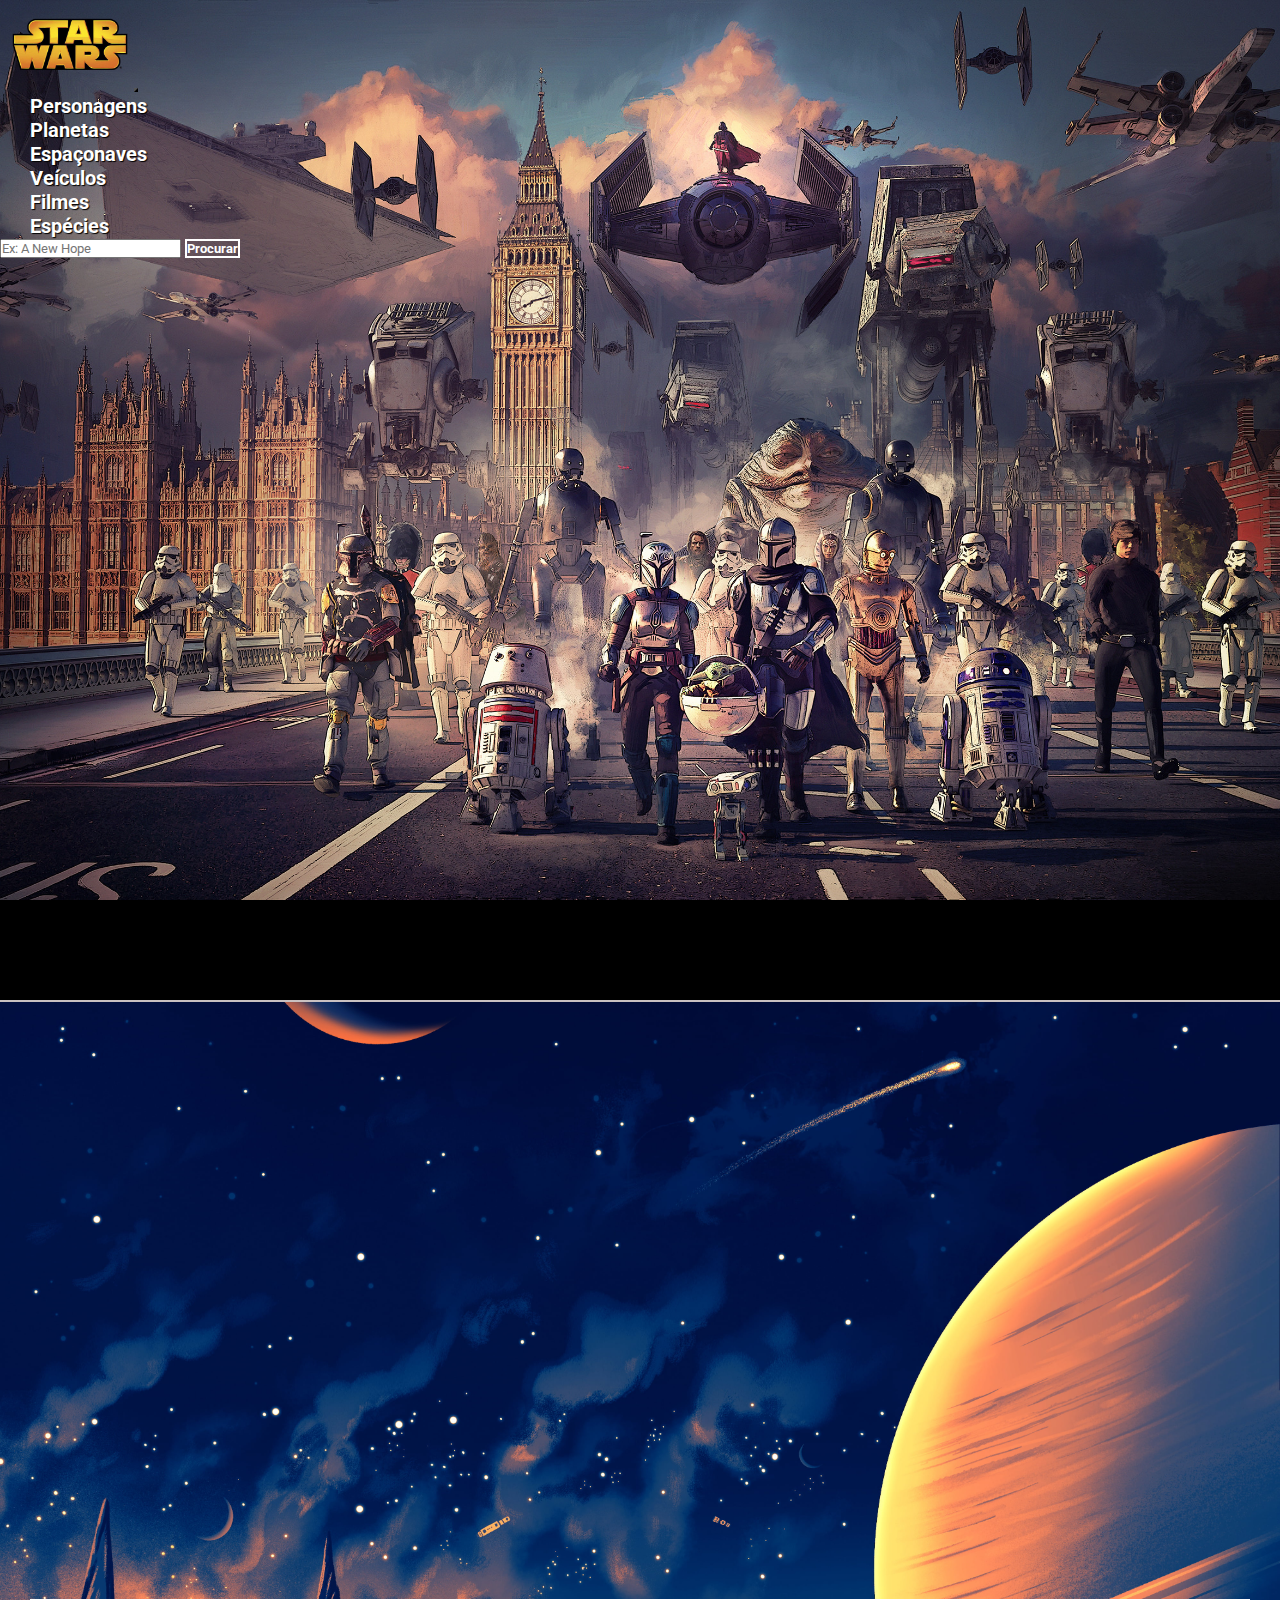
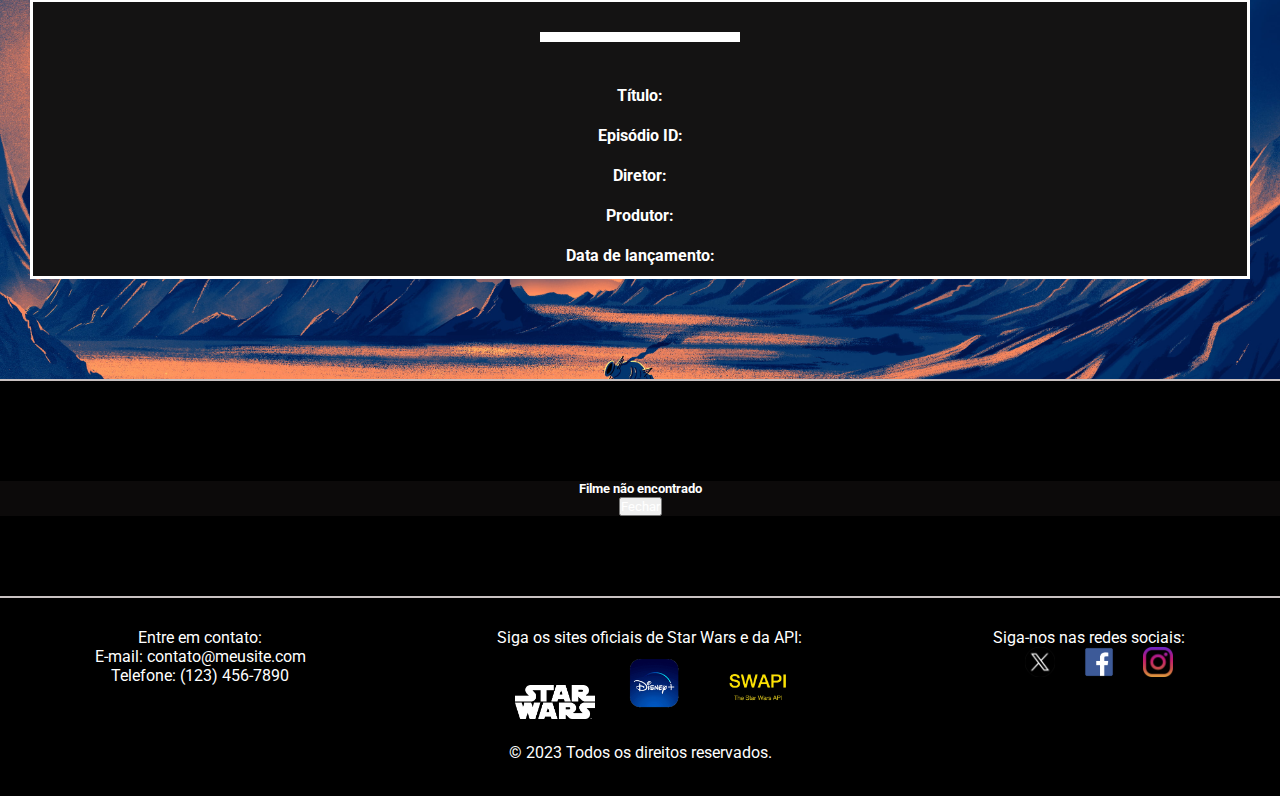
<file: films.html>
<!DOCTYPE html>
<html lang="pt-br">
<head>
		<meta charset="UTF-8">
		<meta name="viewport" content="width=device-width, initial-scale=1.0">
		<link rel="shortcut icon" href="assets/darthvader_87105.ico" type="image/x-icon">
		<link href="https://cdn.jsdelivr.net/npm/bootstrap@5.3.2/dist/css/bootstrap.min.css" rel="stylesheet" integrity="sha384-T3c6CoIi6uLrA9TneNEoa7RxnatzjcDSCmG1MXxSR1GAsXEV/Dwwykc2MPK8M2HN" crossorigin="anonymous">
		<script src="https://cdn.jsdelivr.net/npm/bootstrap@5.3.2/dist/js/bootstrap.bundle.min.js" integrity="sha384-C6RzsynM9kWDrMNeT87bh95OGNyZPhcTNXj1NW7RuBCsyN/o0jlpcV8Qyq46cDfL" crossorigin="anonymous" defer></script>
		<link href="https://fonts.googleapis.com/css2?family=Roboto:ital,wght@0,100;0,300;0,400;0,500;0,700;0,900;1,100;1,300;1,400;1,500;1,700;1,900&display=swap" rel="stylesheet">
		<link rel="stylesheet" href="css/style.css">
		<script src="js/scriptFilmes.js" defer></script>
		<script src="js/scriptGeral.js" defer></script>
		<title>Star Wars</title>
</head>
<body>
		
	<header id="background-image-films">
		<nav class="navbar navbar-expand-lg" id="navbar-header">
		  	<a class="navbar-brand text" aria-current="page" href="index.html">
				<img src="assets/logo.png" alt="" width="120px">
			</a>
		  	<button class="navbar-toggler" type="button" data-bs-toggle="collapse" data-bs-target="#navbarSupportedContent" aria-controls="navbarSupportedContent" aria-expanded="false" aria-label="Toggle navigation">
				<span class="navbar-toggler-icon"></span>
		  	</button>
		  	<div class="collapse navbar-collapse" id="navbarSupportedContent">
				<ul class="navbar-nav me-auto mb-2 mb-lg-0">
				  	<li class="nav-item text">
					  	<a class="nav-link" href="people.html"><span>Personagens</span></a>
				  	</li>
				  	<li class="nav-item text">
					  	<a class="nav-link" href="planets.html"><span>Planetas</span></a>
				  	</li>
				  	<li class="nav-item text">
					  	<a class="nav-link" href="starships.html"><span>Espaçonaves</span></a>
				  	</li>
				  	<li class="nav-item text">
					 	<a class="nav-link" href="vehicles.html"><span>Veículos</span></a>
				  	</li>
				  	<li class="nav-item text">
					  	<a class="nav-link" href="films.html"><span>Filmes</span></a>
				  	</li>
				  	<li class="nav-item text">
					  	<a class="nav-link" href="species.html"><span>Espécies</span></a>
				  	</li>
				</ul>
			  	<form class="d-flex" role="search">
					<input id="search-input" class="form-control me-2 text" type="search" placeholder="Ex: A New Hope" aria-label="Search" list="suggestions">
					<button class="btn btn-outline-success text" type="submit" style="background-color: transparent; color: white" onmouseover="this.style.backgroundColor = 'white'; this.style.color = 'black';" onmouseout="this.style.backgroundColor = 'transparent'; this.style.color = 'white';">Procurar</button>
					<datalist id="suggestions">
						<option value="A New Hope"></option>
						<option value="The Empire Strikes Back"></option>
						<option value="Return of the Jedi"></option>
						<option value="The Phantom Menace"></option>
						<option value="Attack of the Clones"></option>
						<option value="Revenge of the Sith"></option>
					</datalist>
			  	</form>
			</div>
		</nav>
  	</header>

	<!-- Lista de filmes que podem ser consultados na API -->

	<main id="main-container">
		<h2 class="title-main text">Encontre informações sobre os filmes!</h2>
		<div id="info-container" class="container-fluid">  
			<div id="info-text-content">
				<h3 class="title-main-second text">Clique no nome do filme para consultar o seu card</h2>
				<div id="list-characters-container" class="text">
					<h3 class="text">Lista dos filmes:</h3>
					<ul>
						<li id="A New Hope">
							<a data-bs-toggle="modal" data-bs-target="#exampleModal">A New Hope</a>
						</li>
						<li id="The Empire Strikes Back">
							<a data-bs-toggle="modal" data-bs-target="#exampleModal">The Empire Strikes Back</a>
						</li>
						<li id="Return of the Jedi">
							<a data-bs-toggle="modal" data-bs-target="#exampleModal">Return of the Jedi</a>
						</li>
						<li id="The Phantom Menace">
							<a data-bs-toggle="modal" data-bs-target="#exampleModal">The Phantom Menace</a>
						</li>
						<li id="Attack of the Clones">
							<a data-bs-toggle="modal" data-bs-target="#exampleModal">Attack of the Clones</a>
						</li>
						<li id="Revenge of the Sith">
							<a data-bs-toggle="modal" data-bs-target="#exampleModal">Revenge of the Sith</a>
						</li>	
					</ul>
				</div>
			</div>
		</div>

		<!-- Modal de exibição dos dados -->

		<div class="modal fade hidden" id="exampleModal" tabindex="-1" aria-labelledby="exampleModalLabel" aria-hidden="true">
			<div class="modal-dialog">
				<div class="modal-content" style="background-color: rgb(20 19 19); border: 3px solid #fff;">
					<div class="modal-body">
						<div class="card-container">
							<div class="card-content">
								<ul>
									<h2 class="person-name"></h2>
									<li>
										<img class="image-card" style="border-radius: 0;">
									</li>
									<li class="caracteristicas-personagem titulo">
										Título: <span></span>
									</li>
									<li class="caracteristicas-personagem episodio">
										Episódio ID: <span></span>
									</li>
									<li class="caracteristicas-personagem diretor">
										Diretor: <span></span>
									</li>
									<li class="caracteristicas-personagem produtor">
										Produtor: <span></span>
									</li>
									<li class="caracteristicas-personagem lancamento">
										Data de lançamento: <span></span>
									</li>
								</ul>
							</div>
						</div>
					</div>
				</div>
			</div>
		</div>
	</main>

	<!-- Modal exibido quando não é encontrado o que foi pesquisado na barra de pesquisa -->

	<div class="modal fade" id="notFoundModal" tabindex="-1" aria-labelledby="notFoundModalLabel" aria-hidden="true">
        <div class="modal-dialog">
          <div class="modal-content">
            <div class="modal-header">
            	<h5 class="modal-title" id="notFoundModalLabel">Filme não encontrado</h5>
            </div>
            <div class="modal-footer">
              	<button type="button" class="btn btn-secondary" data-bs-dismiss="modal">Fechar</button>
            </div>
          </div>
        </div>
    </div>

	<footer>
		<div id="footer-content">
		  	<div id="contact-container">
				<p>Entre em contato:</p>
				<p>E-mail: contato@meusite.com</p>
				<p>Telefone: (123) 456-7890</p>
		  	</div>
		  	<div id="star-wars-page-container">
				<p>Siga os sites oficiais de Star Wars e da API:</p>
				<a href="https://www.starwars.com" target="_blank">
					<img src="assets/logo-footer.png" alt="" width="80px">
				</a>
				<a href="https://www.disneyplus.com/pt-br/brand/star-wars" target="_blank">
					<img src="assets/disney.png" alt="" width="70px">
				</a>
				<a href="https://swapi.dev" target="_blank">
					<img src="assets/swapi-logo.png" alt="" width="90px">
				</a>
		  	</div>
		  	<div id="social-medias-container">
				<p>Siga-nos nas redes sociais:</p>
				<a href="https://twitter.com/starwars" target="_blank">
					<img src="assets/logoX.webp" alt="" width="30px">
				</a>
				<a href="https://www.facebook.com/StarWars.br/?brand_redir=169299103121699&locale=pt_BR" target="_blank">
					<img src="assets/Facebook.png" alt="" width="40px">
				</a>
				<a href="https://www.instagram.com/starwars/" target="_blank">
					<img src="assets/instagram.png" alt="" width="30px">
				</a>
		  	</div>
		</div>
		<p id="direitos">&copy; 2023 Todos os direitos reservados.</p>
	</footer>
		
</body>
</html>
</file>
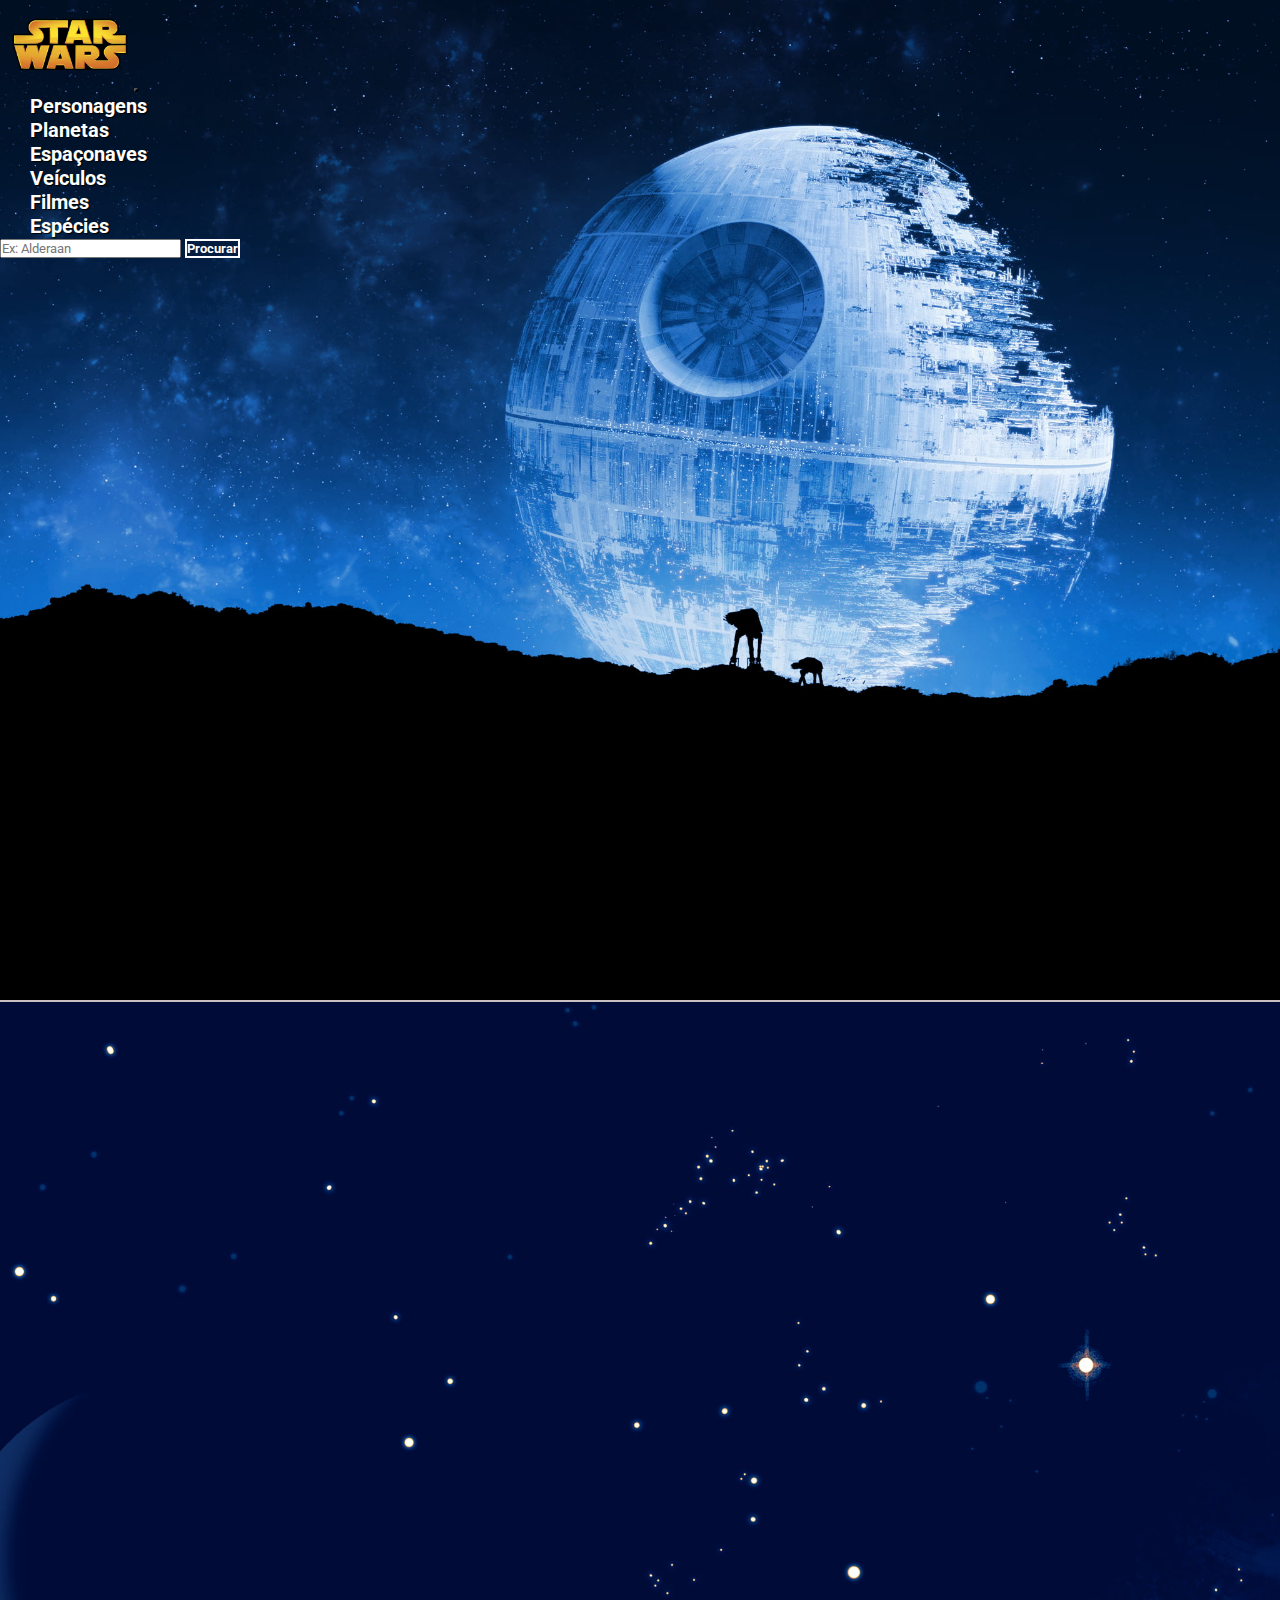
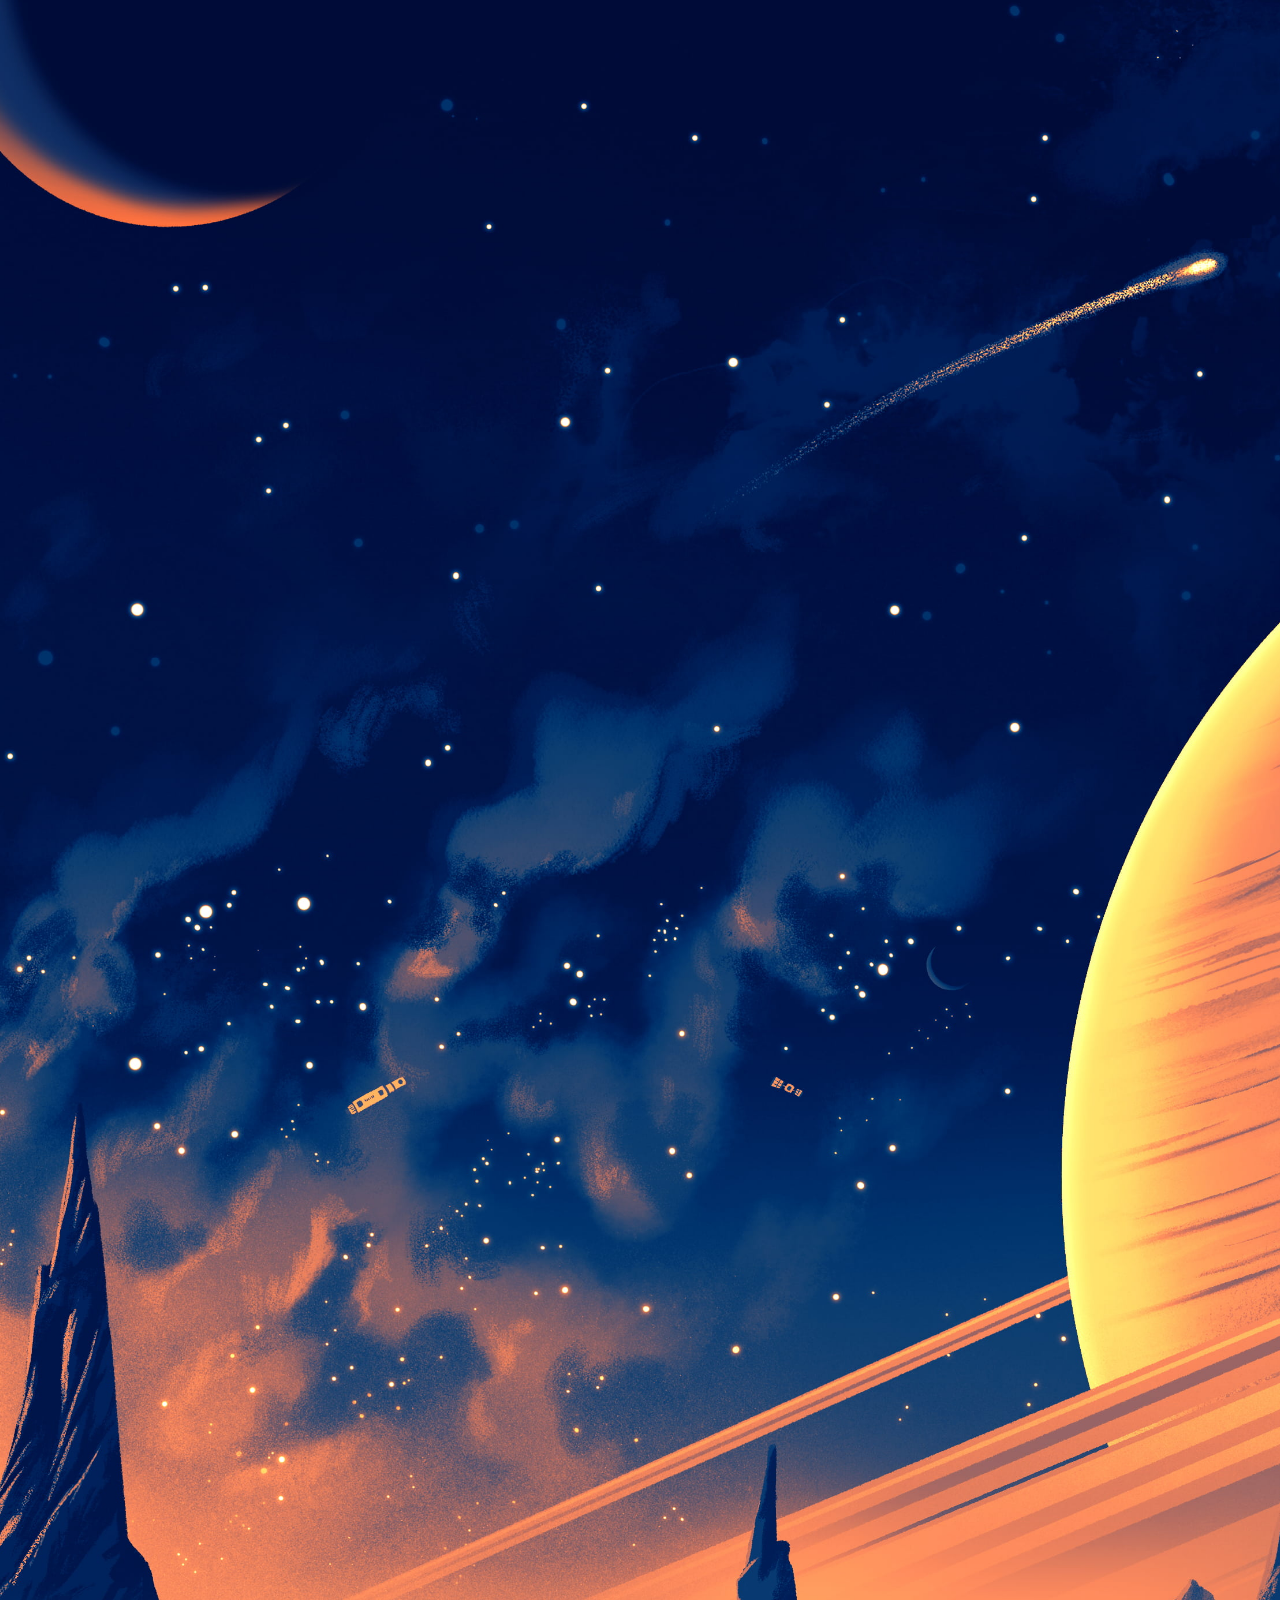
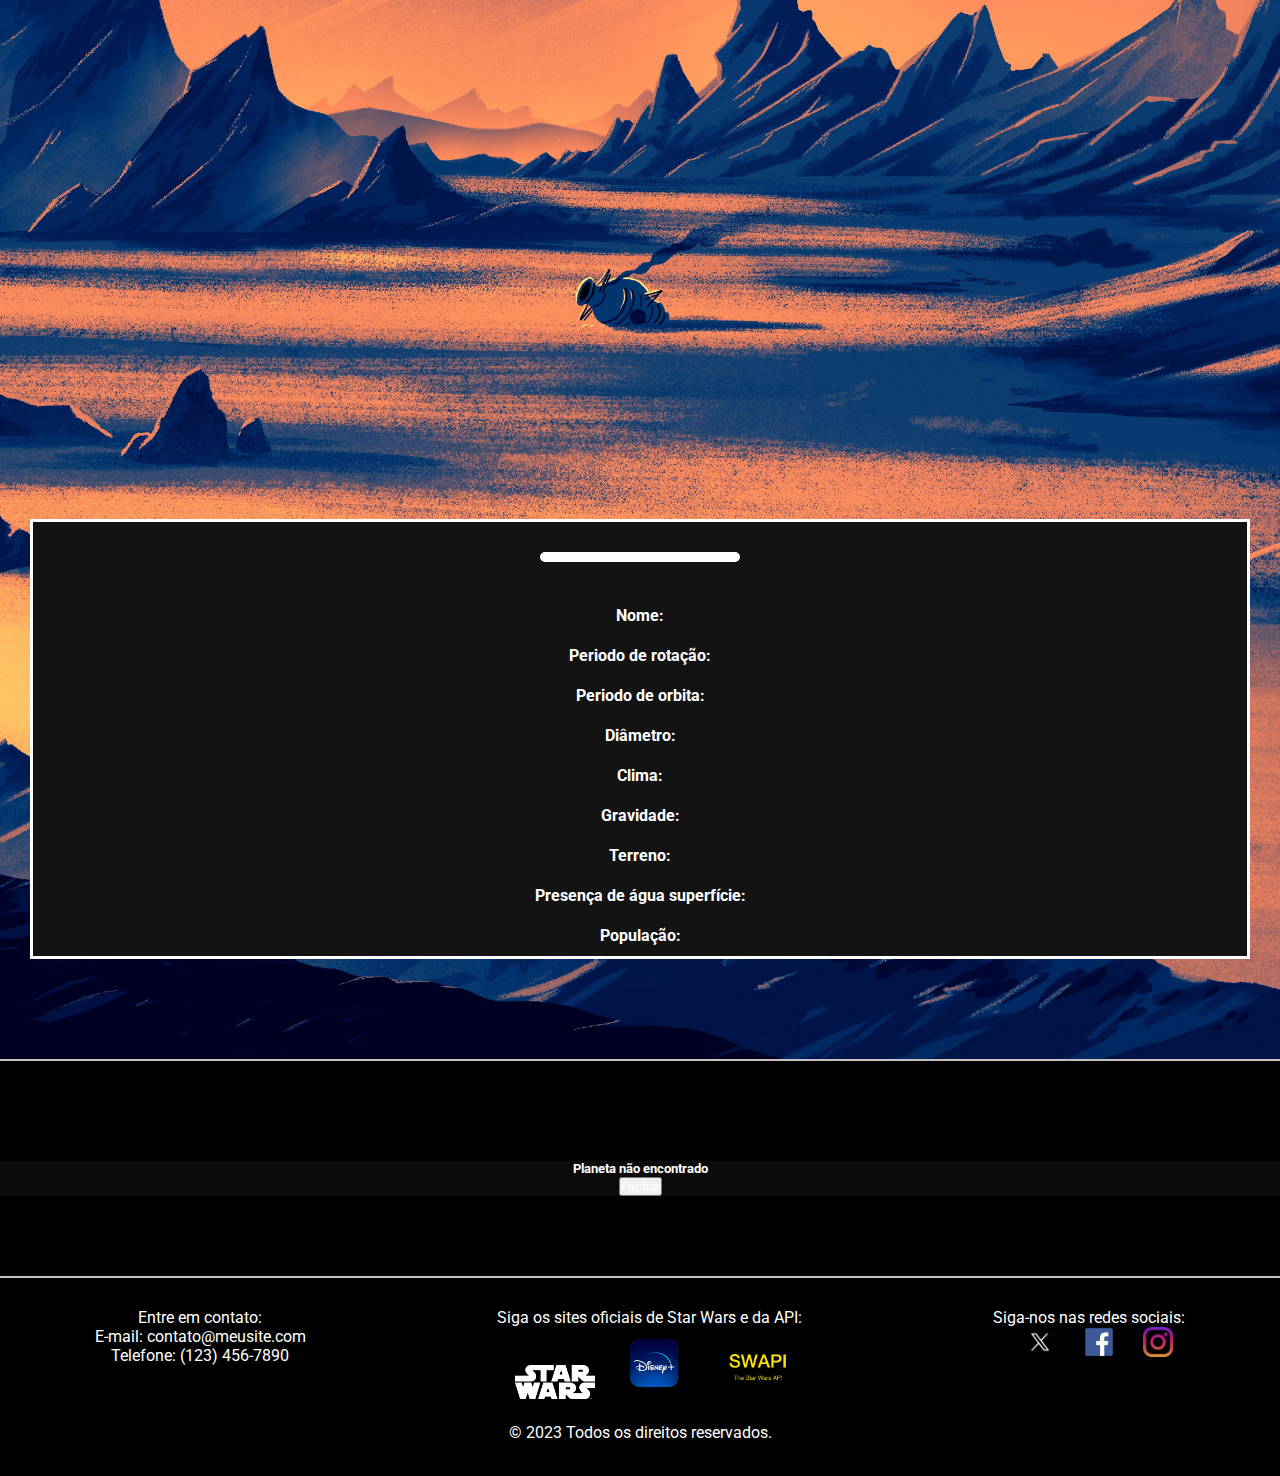
<file: planets.html>
<!DOCTYPE html>
<html lang="pt-br">
<head>
    <meta charset="UTF-8">
    <meta name="viewport" content="width=device-width, initial-scale=1.0">
    <link rel="shortcut icon" href="assets/darthvader_87105.ico" type="image/x-icon">
    <link href="https://cdn.jsdelivr.net/npm/bootstrap@5.3.2/dist/css/bootstrap.min.css" rel="stylesheet" integrity="sha384-T3c6CoIi6uLrA9TneNEoa7RxnatzjcDSCmG1MXxSR1GAsXEV/Dwwykc2MPK8M2HN" crossorigin="anonymous">
    <script src="https://cdn.jsdelivr.net/npm/bootstrap@5.3.2/dist/js/bootstrap.bundle.min.js" integrity="sha384-C6RzsynM9kWDrMNeT87bh95OGNyZPhcTNXj1NW7RuBCsyN/o0jlpcV8Qyq46cDfL" crossorigin="anonymous" defer></script>
    <link href="https://fonts.googleapis.com/css2?family=Roboto:ital,wght@0,100;0,300;0,400;0,500;0,700;0,900;1,100;1,300;1,400;1,500;1,700;1,900&display=swap" rel="stylesheet">
    <link rel="stylesheet" href="css/style.css">
    <script src="js/scriptPlanets.js" defer></script>
    <script src="js/scriptGeral.js" defer></script>
    <title>Star Wars</title>
</head>
<body>
    
    <header id="background-image-planets">
		<nav class="navbar navbar-expand-lg" id="navbar-header">
		  	<a class="navbar-brand text" aria-current="page" href="index.html">
                <img src="assets/logo.png" alt="" width="120px">
            </a>
		 	<button class="navbar-toggler" type="button" data-bs-toggle="collapse" data-bs-target="#navbarSupportedContent" aria-controls="navbarSupportedContent" aria-expanded="false" aria-label="Toggle navigation">
				<span class="navbar-toggler-icon"></span>
		  	</button>
		  	<div class="collapse navbar-collapse" id="navbarSupportedContent">
				<ul class="navbar-nav me-auto mb-2 mb-lg-0">
				  	<li class="nav-item text">
					  	<a class="nav-link" href="people.html"><span>Personagens</span></a>
				  	</li>
				  	<li class="nav-item text">
					  	<a class="nav-link" href="planets.html"><span>Planetas</span></a>
				  	</li>
				  	<li class="nav-item text">
					  	<a class="nav-link" href="starships.html"><span>Espaçonaves</span></a>
				  	</li>
				  	<li class="nav-item text">
					  	<a class="nav-link" href="vehicles.html"><span>Veículos</span></a>
				  	</li>
				  	<li class="nav-item text">
					  	<a class="nav-link" href="films.html"><span>Filmes</span></a>
				  	</li>
				  	<li class="nav-item text">
					  	<a class="nav-link" href="species.html"><span>Espécies</span></a>
				  	</li>
				</ul>
			  	<form class="d-flex" role="search">
					<input id="search-input" class="form-control me-2 text" type="search" placeholder="Ex: Alderaan" aria-label="Search" list="suggestions">
					<button class="btn btn-outline-success text" type="submit" style="background-color: transparent; color: white" onmouseover="this.style.backgroundColor = 'white'; this.style.color = 'black';" onmouseout="this.style.backgroundColor = 'transparent'; this.style.color = 'white';">Procurar</button>
                    <datalist id="suggestions">
						<option value="Alderaan"></option>
                        <option value="Aleen Minor"></option>
                        <option value="Bespin"></option>
                        <option value="Bestine IV"></option>
                        <option value="Cato Neimoidia"></option>
                        <option value="Cerea"></option>
                        <option value="Champala"></option>
                        <option value="Chandrila"></option>
                        <option value="Concord Dawn"></option>
                        <option value="Corellia"></option>
                        <option value="Coruscant"></option>
                        <option value="Dagobah"></option>
                        <option value="Dantooine"></option>
                        <option value="Dathomir"></option>
                        <option value="Dorin"></option>
                        <option value="Endor"></option>
                        <option value="Eriadu"></option>
                        <option value="Felucia"></option>
                        <option value="Geonosis"></option>
                        <option value="Glee Anselm"></option>
                        <option value="Haruun Kal"></option>
                        <option value="Hoth"></option>
                        <option value="Iktotch"></option>
                        <option value="Iridonia"></option>
                        <option value="Kalee"></option>
                        <option value="Kamino"></option>
                        <option value="Kashyyyk"></option>
                        <option value="Malastare"></option>
                        <option value="Mirial"></option>
                        <option value="Mon Cala"></option>
                        <option value="Mustafar"></option>
                        <option value="Muunilinst"></option>
                        <option value="Mygeeto"></option>
                        <option value="Naboo"></option>
                        <option value="Nal Hutta"></option>
                        <option value="Ojom"></option>
                        <option value="Ord Mantell"></option>
                        <option value="Polis Massa"></option>
                        <option value="Quermia"></option>
                        <option value="Rodia"></option>
                        <option value="Ryloth"></option>
                        <option value="Saleucami"></option>
                        <option value="Serenno"></option>
                        <option value="Shili"></option>
                        <option value="Skako"></option>
                        <option value="Socorro"></option>
                        <option value="Stewjon"></option>
                        <option value="Sullust"></option>
                        <option value="Tatooine"></option>
                        <option value="Tholoth"></option>
                        <option value="Toydaria"></option>
                        <option value="Trandosha"></option>
                        <option value="Troiken"></option>
                        <option value="Tund"></option>
                        <option value="Umbara"></option>
                        <option value="Utapau"></option>
                        <option value="Vulpter"></option>
                        <option value="Yavin IV"></option>
                        <option value="Zolan"></option>
					</datalist>
			  	</form>
			</div>
		</nav>
  	</header>

    <!-- Lista de planetas que podem ser consultados na API -->

    <main id="main-container">
        <h2 class="title-main text">Encontre informações sobre os planetas!</h2>
        <div id="info-container" class="container-fluid">  
            <div id="info-text-content">
                <h3 class="title-main-second text">Clique no nome do planeta para consultar o seu card</h3>
                <div id="list-characters-container" class="text">
                    <h3 class="text">Lista dos planetas:</h3>
                    <ul>
                        <li id="Alderaan">
                            <a data-bs-toggle="modal" data-bs-target="#exampleModal">Alderaan</a>
                        </li>
                        <li id="Aleen Minor">
                            <a data-bs-toggle="modal" data-bs-target="#exampleModal">Aleen Minor</a>
                        </li>
                        <li id="Bespin">
                            <a data-bs-toggle="modal" data-bs-target="#exampleModal">Bespin</a>
                        </li>
                        <li id="Bestine IV">
                            <a data-bs-toggle="modal" data-bs-target="#exampleModal">Bestine IV</a>
                        </li>
                        <li id="Cato Neimoidia">
                            <a data-bs-toggle="modal" data-bs-target="#exampleModal">Cato Neimoidia</a>
                        </li>
                        <li id="Cerea">
                            <a data-bs-toggle="modal" data-bs-target="#exampleModal">Cerea</a>
                        </li>
                        <li id="Champala">
                            <a  data-bs-toggle="modal" data-bs-target="#exampleModal">Champala</a>
                        </li>
                        <li id="Chandrila">
                            <a data-bs-toggle="modal" data-bs-target="#exampleModal">Chandrila</a>
                        </li>
                        <li id="Concord Dawn">
                            <a data-bs-toggle="modal" data-bs-target="#exampleModal">Concord Dawn</a>
                        </li>
                        <li id="Corellia">
                            <a data-bs-toggle="modal" data-bs-target="#exampleModal">Corellia</a>
                        </li>
                        <li id="Coruscant">
                            <a data-bs-toggle="modal" data-bs-target="#exampleModal">Coruscant</a>
                        </li>
                        <li id="Dagobah">
                            <a data-bs-toggle="modal" data-bs-target="#exampleModal">Dagobah</a>
                        </li>
                        <li id="Dantooine">
                            <a data-bs-toggle="modal" data-bs-target="#exampleModal">Dantooine</a>
                        </li>
                        <li id="Dathomir">
                            <a data-bs-toggle="modal" data-bs-target="#exampleModal">Dathomir</a>
                        </li>
                        <li id="Dorin">
                            <a data-bs-toggle="modal" data-bs-target="#exampleModal">Dorin</a>
                        </li>
                        <li id="Endor">
                            <a data-bs-toggle="modal" data-bs-target="#exampleModal">Endor</a>
                        </li>
                        <li id="Eriadu">
                            <a data-bs-toggle="modal" data-bs-target="#exampleModal">Eriadu</a>
                        </li>						
                        <li id="Felucia">
                            <a data-bs-toggle="modal" data-bs-target="#exampleModal">Felucia</a>
                        </li>						
                        <li id="Geonosis">
                            <a data-bs-toggle="modal" data-bs-target="#exampleModal">Geonosis</a>
                        </li>						
                        <li id="Glee Anselm">
                            <a data-bs-toggle="modal" data-bs-target="#exampleModal">Glee Anselm</a>
                        </li>						
                        <li id="Haruun Kal">
                            <a data-bs-toggle="modal" data-bs-target="#exampleModal">Haruun Kal</a>
                        </li>						
                        <li id="Hoth">
                            <a data-bs-toggle="modal" data-bs-target="#exampleModal">Hoth</a>
                        </li>						
                        <li id="Iktotch">
                            <a data-bs-toggle="modal" data-bs-target="#exampleModal">Iktotch</a>
                        </li>						
                        <li id="Iridonia">
                            <a data-bs-toggle="modal" data-bs-target="#exampleModal">Iridonia</a>
                        </li>						
                        <li id="Kalee">
                            <a data-bs-toggle="modal" data-bs-target="#exampleModal">Kalee</a>
                        </li>						
                        <li id="Kamino">
                            <a data-bs-toggle="modal" data-bs-target="#exampleModal">Kamino</a>
                        </li>						
                        <li id="Kashyyyk">
                            <a  ata-bs-toggle="modal" data-bs-target="#exampleModal">Kashyyyk</a>
                        </li>						
                        <li id="Malastare">
                            <a data-bs-toggle="modal" data-bs-target="#exampleModal">Malastare</a>
                        </li>						
                        <li id="Mirial">
                            <a data-bs-toggle="modal" data-bs-target="#exampleModal">Mirial</a>
                        </li>						
                        <li id="Mon Cala">
                            <a data-bs-toggle="modal" data-bs-target="#exampleModal">Mon Cala</a>
                        </li>						
                        <li id="Mustafar">
                            <a data-bs-toggle="modal" data-bs-target="#exampleModal">Mustafar</a>
                        </li>						
                        <li id="Muunilinst">
                            <a data-bs-toggle="modal" data-bs-target="#exampleModal">Muunilinst</a>
                        </li>						
                        <li id="Mygeeto">
                            <a data-bs-toggle="modal" data-bs-target="#exampleModal">Mygeeto</a>
                        </li>						
                        <li id="Naboo">
                            <a data-bs-toggle="modal" data-bs-target="#exampleModal">Naboo</a>
                        </li>						
                        <li id="Nal Hutta">
                            <a data-bs-toggle="modal" data-bs-target="#exampleModal">Nal Hutta</a>
                        </li>						
                        <li id="Ojom">
                            <a data-bs-toggle="modal" data-bs-target="#exampleModal">Ojom</a>
                        </li>
                        <li id="Ord Mantell">
                            <a data-bs-toggle="modal" data-bs-target="#exampleModal">Ord Mantell</a>
                        </li>						
                        <li id="Polis Massa">
                            <a data-bs-toggle="modal" data-bs-target="#exampleModal">Polis Massa</a>
                        </li>						
                        <li id="Quermia">
                            <a data-bs-toggle="modal" data-bs-target="#exampleModal">Quermia</a>
                        </li>						
                        <li id="Rodia">
                            <a data-bs-toggle="modal" data-bs-target="#exampleModal">Rodia</a>
                        </li>						
                        <li id="Ryloth">
                            <a data-bs-toggle="modal" data-bs-target="#exampleModal">Ryloth</a>
                        </li>						
                        <li id="Saleucami">
                            <a data-bs-toggle="modal" data-bs-target="#exampleModal">Saleucami</a>
                        </li>						
                        <li id="Serenno">
                            <a data-bs-toggle="modal" data-bs-target="#exampleModal">Serenno</a>
                        </li>						
                        <li id="Shili">
                            <a data-bs-toggle="modal" data-bs-target="#exampleModal">Shili</a>
                        </li>						
                        <li id="Skako">
                            <a data-bs-toggle="modal" data-bs-target="#exampleModal">Skako</a>
                        </li>											
                        <li id="Socorro">
                            <a data-bs-toggle="modal" data-bs-target="#exampleModal">Socorro</a>
                        </li>						
                        <li id="Stewjon">
                            <a data-bs-toggle="modal" data-bs-target="#exampleModal">Stewjon</a>
                        </li>						
                        <li id="Sullust">
                            <a data-bs-toggle="modal" data-bs-target="#exampleModal">Sullust</a>
                        </li>						
                        <li id="Tatooine">
                            <a data-bs-toggle="modal" data-bs-target="#exampleModal">Tatooine</a>
                        </li>						
                        <li id="Tholoth">
                            <a data-bs-toggle="modal" data-bs-target="#exampleModal">Tholoth</a>
                        </li>						
                        <li id="Toydaria">
                            <a data-bs-toggle="modal" data-bs-target="#exampleModal">Toydaria</a>
                        </li>						
                        <li id="Trandosha">
                            <a data-bs-toggle="modal" data-bs-target="#exampleModal">Trandosha</a>
                        </li>						
                        <li id="Troiken">
                            <a data-bs-toggle="modal" data-bs-target="#exampleModal">Troiken</a>
                        </li>						
                        <li id="Tund">
                            <a data-bs-toggle="modal" data-bs-target="#exampleModal">Tund</a>
                        </li>						
                        <li id="Umbara">
                            <a data-bs-toggle="modal" data-bs-target="#exampleModal">Umbara</a>
                        </li>						
                        <li id="Utapau">
                            <a data-bs-toggle="modal" data-bs-target="#exampleModal" >Utapau</a>
                        </li>						
                        <li id="Vulpter">
                            <a data-bs-toggle="modal" data-bs-target="#exampleModal">Vulpter</a>
                        </li>						
                        <li id="Yavin IV">
                            <a data-bs-toggle="modal" data-bs-target="#exampleModal">Yavin IV</a>
                        </li>						
                        <li id="Zolan">
                            <a data-bs-toggle="modal" data-bs-target="#exampleModal">Zolan</a>
                        </li>										
                    </ul>
                </div>
            </div>
        </div>

        <!-- Modal de exibição dos dados -->
        
        <div class="modal fade hidden" id="exampleModal" tabindex="-1" aria-labelledby="exampleModalLabel" aria-hidden="true">
            <div class="modal-dialog">
                <div class="modal-content" style="background-color: rgb(20 19 19); border: 3px solid #fff;">
                    <div class="modal-body">
                        <div class="card-container">
                            <div class="card-content">
                                <ul>
                                    <h2 class="person-name planet-name"></h2>
                                    <li>
                                        <img class="image-card">
                                    </li>
                                    <li class="caracteristicas-personagem nome">
                                        Nome: <span></span>
                                    </li>
                                    <li class="caracteristicas-personagem rotacao">
                                        Periodo de rotação: <span></span>
                                    </li>
                                    <li class="caracteristicas-personagem orbita">
                                        Periodo de orbita: <span></span>
                                    </li>
                                    <li class="caracteristicas-personagem diametro">
                                        Diâmetro: <span></span>
                                    </li>
                                    <li class="caracteristicas-personagem clima">
                                        Clima: <span></span>
                                    </li>
                                    <li class="caracteristicas-personagem gravidade">
                                        Gravidade: <span></span>
                                    </li>
                                    <li class="caracteristicas-personagem terreno">
                                        Terreno: <span></span>
                                    </li>
                                    <li class="caracteristicas-personagem agua">
                                        Presença de água superfície: <span></span>
                                    </li>
                                    <li class="caracteristicas-personagem populacao">
                                        População: <span></span>
                                    </li>
                                </ul>
                            </div>
                        </div>
                    </div>
                </div>
            </div>
        </div>
    </main>

    <!-- Modal exibido quando não é encontrado o que foi pesquisado na barra de pesquisa -->

    <div class="modal fade" id="notFoundModal" tabindex="-1" aria-labelledby="notFoundModalLabel" aria-hidden="true">
        <div class="modal-dialog">
          <div class="modal-content">
            <div class="modal-header">
            	<h5 class="modal-title" id="notFoundModalLabel">Planeta não encontrado</h5>
            </div>
            <div class="modal-footer">
              	<button type="button" class="btn btn-secondary" data-bs-dismiss="modal">Fechar</button>
            </div>
          </div>
        </div>
    </div>

    <footer>
		<div id="footer-content">
		  	<div id="contact-container">
				<p>Entre em contato:</p>
				<p>E-mail: contato@meusite.com</p>
				<p>Telefone: (123) 456-7890</p>
		  	</div>
		  	<div id="star-wars-page-container">
				<p>Siga os sites oficiais de Star Wars e da API:</p>
				<a href="https://www.starwars.com" target="_blank">
                    <img src="assets/logo-footer.png" alt="" width="80px">
                </a>
				<a href="https://www.disneyplus.com/pt-br/brand/star-wars" target="_blank">
                    <img src="assets/disney.png" alt="" width="70px">
                </a>
				<a href="https://swapi.dev" target="_blank">
                    <img src="assets/swapi-logo.png" alt="" width="90px">
                </a>
		  	</div>
		  	<div id="social-medias-container">
				<p>Siga-nos nas redes sociais:</p>
				<a href="https://twitter.com/starwars" target="_blank">
                    <img src="assets/logoX.webp" alt="" width="30px">
                </a>
				<a href="https://www.facebook.com/StarWars.br/?brand_redir=169299103121699&locale=pt_BR" target="_blank">
                    <img src="assets/Facebook.png" alt="" width="40px">
                </a>
				<a href="https://www.instagram.com/starwars/" target="_blank">
                    <img src="assets/instagram.png" alt="" width="30px">
                </a>
		  	</div>
		</div>
		<p id="direitos">&copy; 2023 Todos os direitos reservados.</p>
	</footer>
	
</body>
</html>
</file>
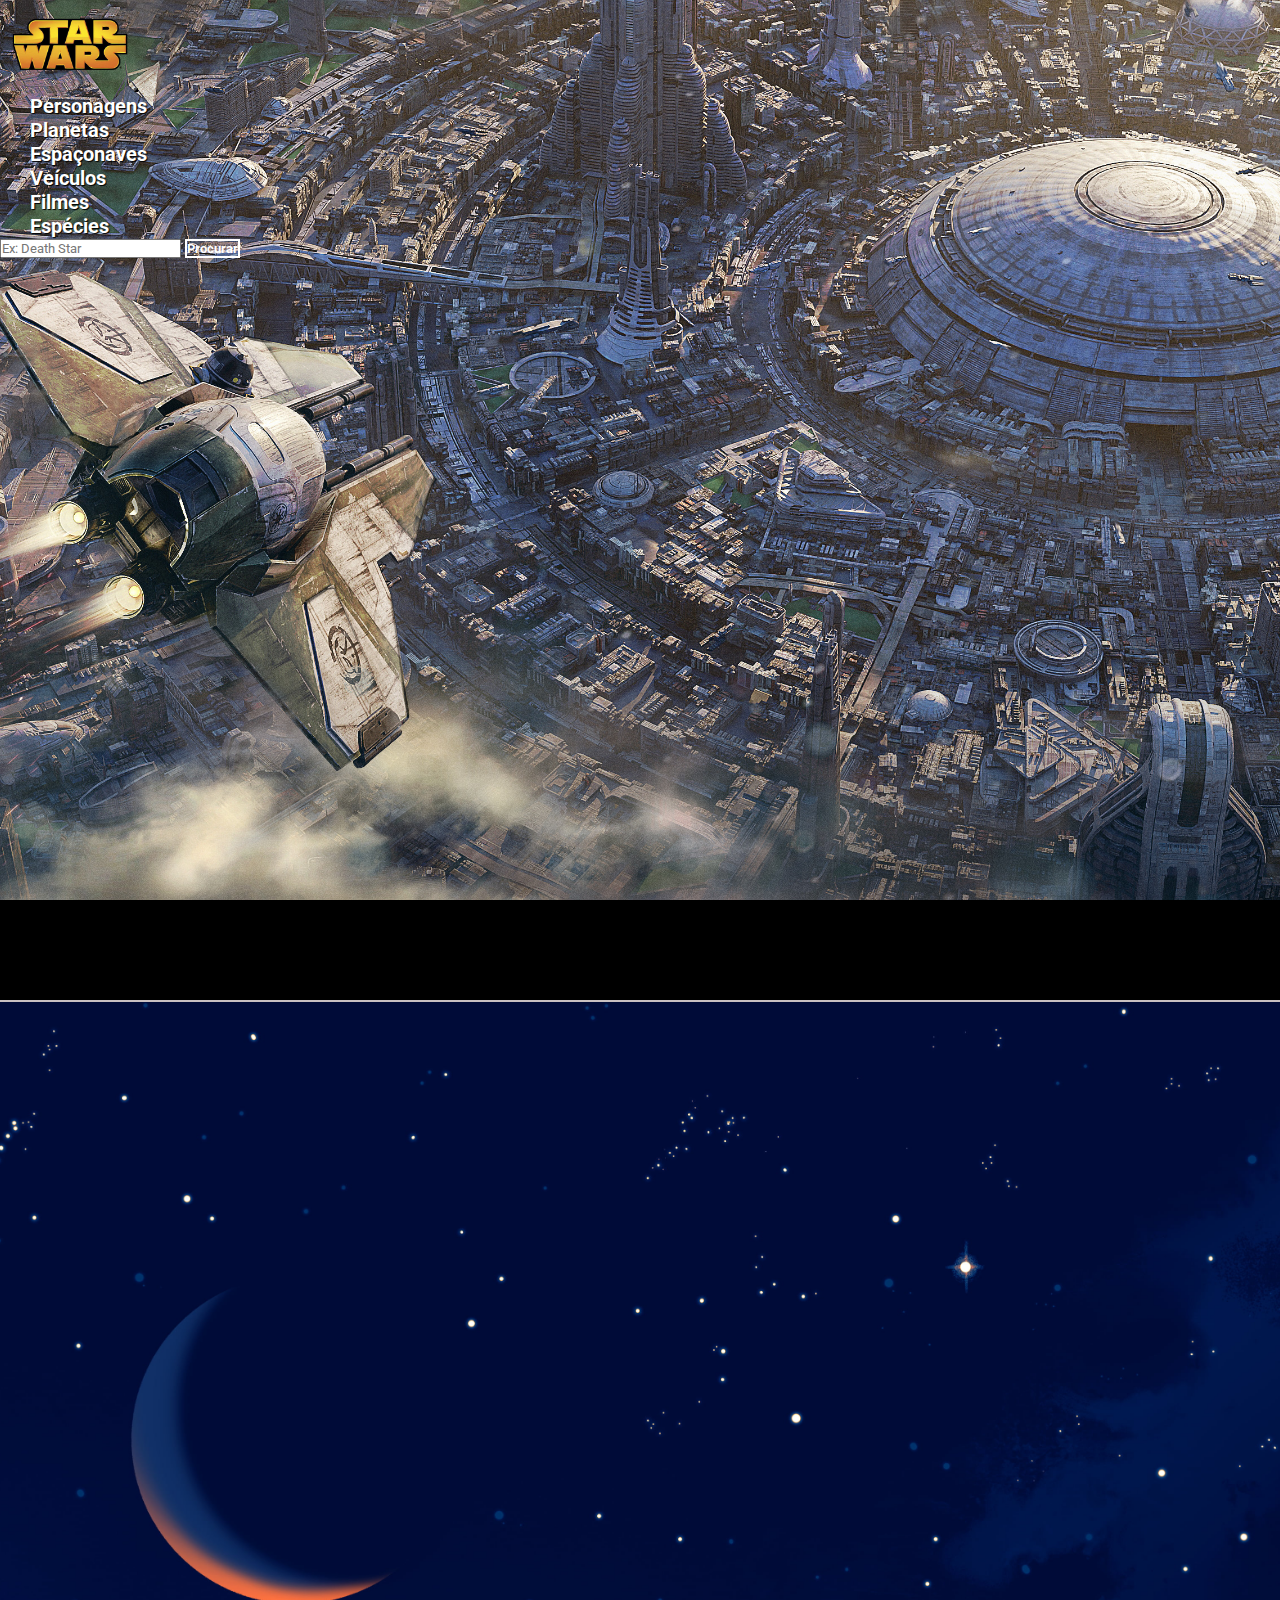
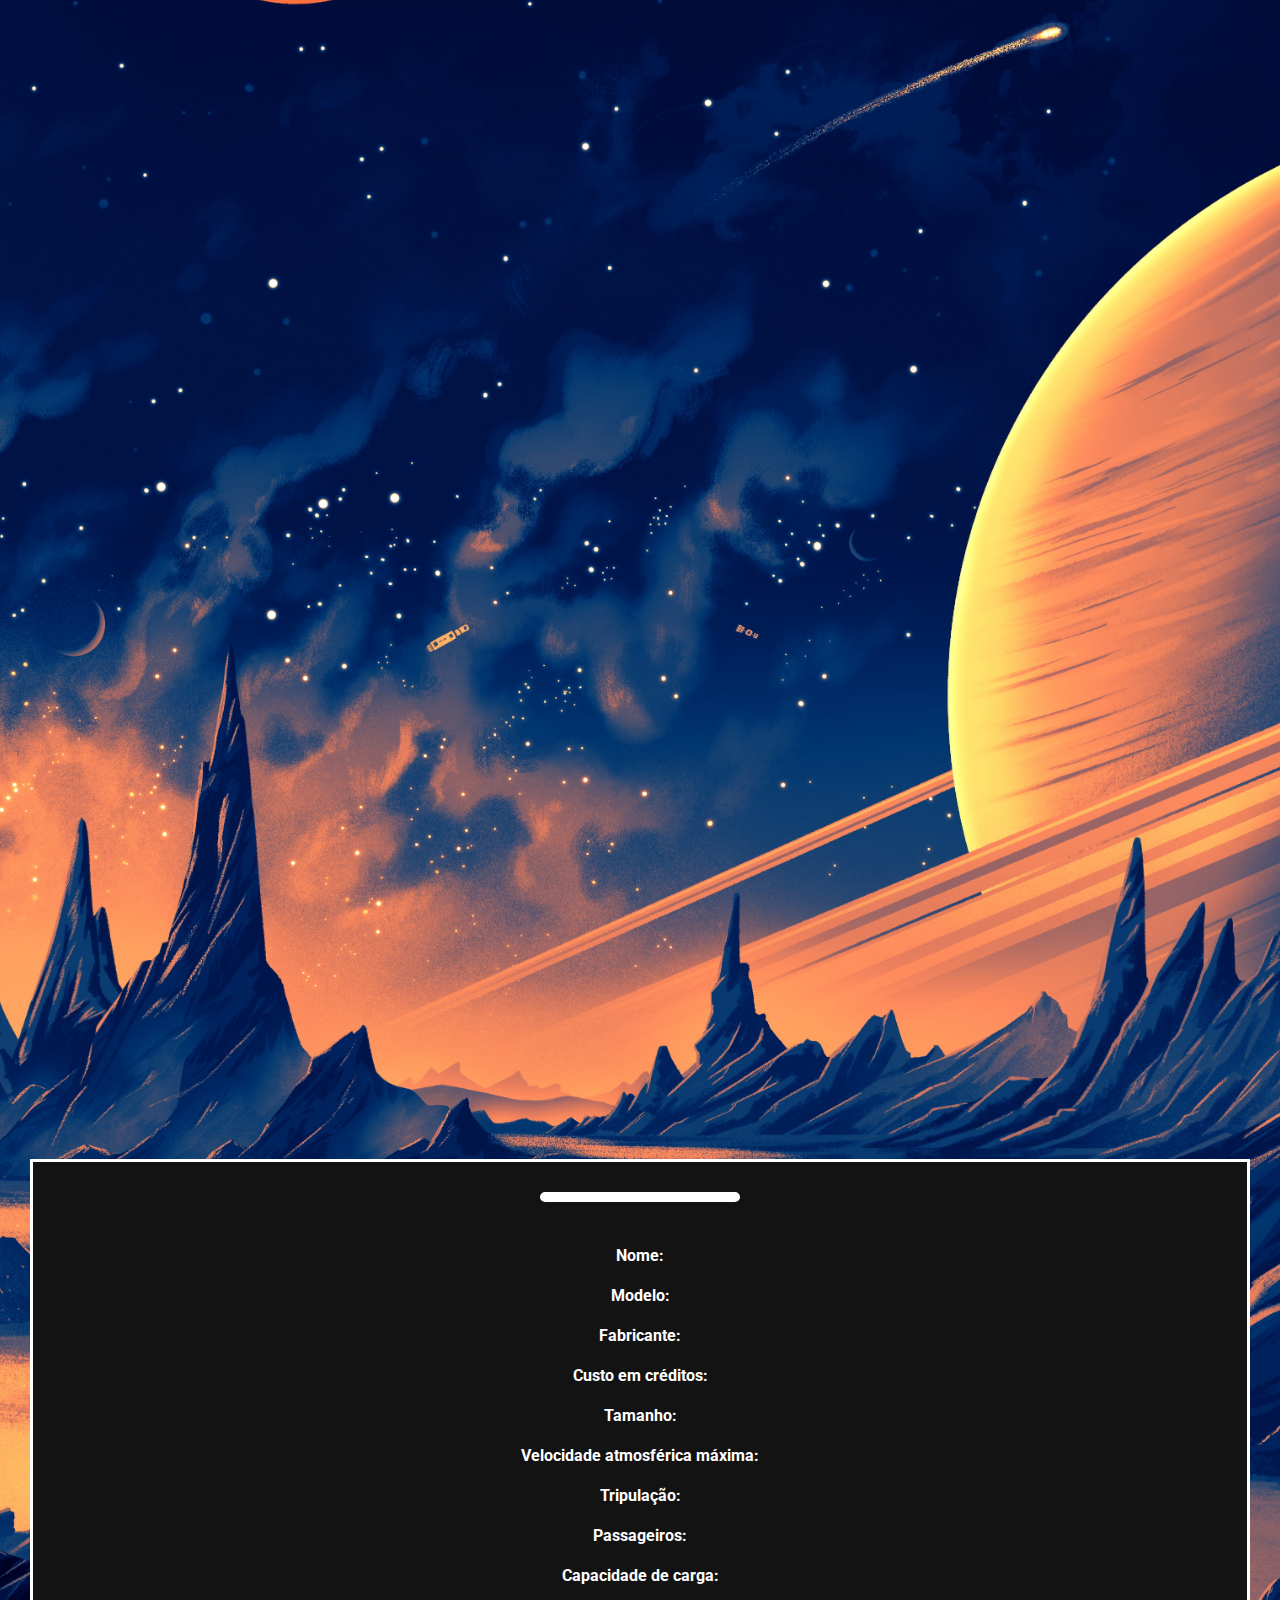
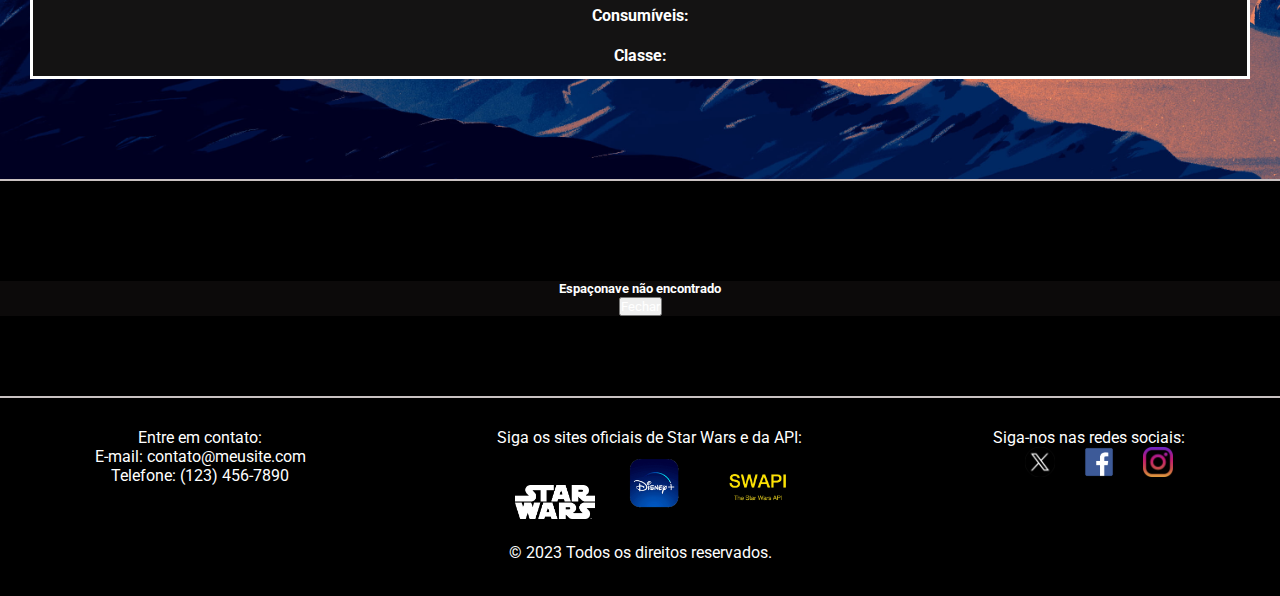
<file: starships.html>
<!DOCTYPE html>
<html lang="pt-br">
<head>
		<meta charset="UTF-8">
		<meta name="viewport" content="width=device-width, initial-scale=1.0">
		<link rel="shortcut icon" href="assets/darthvader_87105.ico" type="image/x-icon">
		<link href="https://cdn.jsdelivr.net/npm/bootstrap@5.3.2/dist/css/bootstrap.min.css" rel="stylesheet" integrity="sha384-T3c6CoIi6uLrA9TneNEoa7RxnatzjcDSCmG1MXxSR1GAsXEV/Dwwykc2MPK8M2HN" crossorigin="anonymous">
		<script src="https://cdn.jsdelivr.net/npm/bootstrap@5.3.2/dist/js/bootstrap.bundle.min.js" integrity="sha384-C6RzsynM9kWDrMNeT87bh95OGNyZPhcTNXj1NW7RuBCsyN/o0jlpcV8Qyq46cDfL" crossorigin="anonymous" defer></script>
		<link href="https://fonts.googleapis.com/css2?family=Roboto:ital,wght@0,100;0,300;0,400;0,500;0,700;0,900;1,100;1,300;1,400;1,500;1,700;1,900&display=swap" rel="stylesheet">
		<link rel="stylesheet" href="css/style.css">
		<script src="js/scriptStarships.js" defer></script>
		<script src="js/scriptGeral.js" defer></script>
		<title>Star Wars</title>
</head>
<body>
		
	<header id="background-image-startships">
		<nav class="navbar navbar-expand-lg" id="navbar-header">
		  	<a class="navbar-brand text" aria-current="page" href="index.html">
				<img src="assets/logo.png" alt="" width="120px">
			</a>
		  	<button class="navbar-toggler" type="button" data-bs-toggle="collapse" data-bs-target="#navbarSupportedContent" aria-controls="navbarSupportedContent" aria-expanded="false" aria-label="Toggle navigation">
				<span class="navbar-toggler-icon"></span>
		  	</button>
		  	<div class="collapse navbar-collapse" id="navbarSupportedContent">
				<ul class="navbar-nav me-auto mb-2 mb-lg-0">
				  	<li class="nav-item text">
					  	<a class="nav-link" href="people.html"><span>Personagens</span></a>
				  	</li>
				  	<li class="nav-item text">
					  	<a class="nav-link" href="planets.html"><span>Planetas</span></a>
				  	</li>
				  	<li class="nav-item text">
					  	<a class="nav-link" href="starships.html"><span>Espaçonaves</span></a>
				  	</li>
				  	<li class="nav-item text">
					  	<a class="nav-link" href="vehicles.html"><span>Veículos</span></a>
				  	</li>
				  	<li class="nav-item text">
					  	<a class="nav-link" href="films.html"><span>Filmes</span></a>
				 	</li>
				  	<li class="nav-item text">
					  	<a class="nav-link" href="species.html"><span>Espécies</span></a>
				  	</li>
				</ul>
			  	<form class="d-flex" role="search">
				  	<input id="search-input" class="form-control me-2 text" type="search" placeholder="Ex: Death Star" aria-label="Search" list="suggestions">
				  	<button class="btn btn-outline-success text" type="submit" style="background-color: transparent; color: white" onmouseover="this.style.backgroundColor = 'white'; this.style.color = 'black';" onmouseout="this.style.backgroundColor = 'transparent'; this.style.color = 'white';">Procurar</button>
					<datalist id="suggestions">
						<option value="A-wing"></option>
						<option value="AA-9 Coruscant freighter"></option>
						<option value="B-wing"></option>
						<option value="Banking clan frigte"></option>
						<option value="Belbullab-22 starfighter"></option>
						<option value="CR90 corvette"></option>
						<option value="Calamari Cruiser"></option>
						<option value="Death Star"></option>
						<option value="Droid control ship"></option>
						<option value="EF76 Nebulon-B escort frigate"></option>
						<option value="Executor"></option>
						<option value="H-type Nubian yacht"></option>
						<option value="Imperial shuttle"></option>
						<option value="J-type diplomatic barge"></option>
						<option value="Jedi Interceptor"></option>
						<option value="Jedi starfighter"></option>
						<option value="Millennium Falcon"></option>
						<option value="Naboo Royal Starship"></option>
						<option value="Naboo fighter"></option>
						<option value="Naboo star skiff"></option>
						<option value="Rebel transport"></option>
						<option value="Republic Assault ship"></option>
						<option value="Republic Cruiser"></option>
						<option value="Republic attack cruiser"></option>
						<option value="Sentinel-class landing craft"></option>
						<option value="Slave 1"></option>
						<option value="Solar Sailer"></option>
						<option value="Star Destroyer"></option>
						<option value="TIE Advanced x1"></option>
						<option value="Theta-class T-2c shuttle"></option>
						<option value="Trade Federation cruiser"></option>
						<option value="V-wing"></option>
						<option value="X-wing"></option>
						<option value="Y-wing"></option>
						<option value="arc-170"></option>
					</datalist>
			  	</form>
			</div>
		</nav>
  	</header>

	<!-- Lista de espaçonaves que podem ser consultados na API -->

	<main id="main-container">
		<h2 class="title-main text">Encontre informações sobre as espaçonaves!</h2>
		<div id="info-container" class="container-fluid">  
			<div id="info-text-content">
				<h3 class="title-main-second text">Clique no item da nave-espacial para consultar o seu card</h3>
				<div id="list-characters-container" class="text">
					<h3 class="text">Lista de espaçonaves:</h3>
					<ul>
						<li id="A-wing">
							<a data-bs-toggle="modal" data-bs-target="#exampleModal">A-wing</a>
						</li>
						<li id="AA-9 Coruscant freighter">
							<a data-bs-toggle="modal" data-bs-target="#exampleModal">AA-9 Coruscant freighter</a>
						</li>
						<li id="B-wing">
							<a data-bs-toggle="modal" data-bs-target="#exampleModal">B-wing</a>
						</li>
						<li id="Banking clan frigte">
							<a data-bs-toggle="modal" data-bs-target="#exampleModal">Banking clan frigte</a>
						</li>
						<li id="Belbullab-22 starfighter">
							<a data-bs-toggle="modal" data-bs-target="#exampleModal">Belbullab-22 starfighter</a>
						</li>
						<li id="CR90 corvette">
							<a data-bs-toggle="modal" data-bs-target="#exampleModal">CR90 corvette</a>
						</li>
						<li id="Calamari Cruiser">
							<a data-bs-toggle="modal" data-bs-target="#exampleModal">Calamari Cruiser</a>
						</li>
						<li id="Death Star">
							<a data-bs-toggle="modal" data-bs-target="#exampleModal">Death Star</a>
						</li>
						<li id="Droid control ship">
							<a data-bs-toggle="modal" data-bs-target="#exampleModal">Droid control ship</a>
						</li>
						<li id="EF76 Nebulon-B escort frigate">
							<a data-bs-toggle="modal" data-bs-target="#exampleModal">EF76 Nebulon-B escort frigate</a>
						</li>
						<li id="Executor">
							<a data-bs-toggle="modal" data-bs-target="#exampleModal">Executor</a>
						</li>
						<li id="H-type Nubian yacht">
							<a data-bs-toggle="modal" data-bs-target="#exampleModal">H-type Nubian yacht</a>
						</li>
						<li id="Imperial shuttle">
							<a data-bs-toggle="modal" data-bs-target="#exampleModal">Imperial shuttle</a>
						</li>
						<li id="J-type diplomatic barge">
							<a data-bs-toggle="modal" data-bs-target="#exampleModal">J-type diplomatic barge</a>
						</li>
						<li id="Jedi Interceptor">
							<a data-bs-toggle="modal" data-bs-target="#exampleModal">Jedi Interceptor</a>
						</li>
						<li id="Jedi starfighter">
							<a data-bs-toggle="modal" data-bs-target="#exampleModal">Jedi starfighter</a>
						</li>
						<li id="Millennium Falcon">
							<a data-bs-toggle="modal" data-bs-target="#exampleModal">Millennium Falcon</a>
						</li>						
						<li id="Naboo Royal Starship">
							<a data-bs-toggle="modal" data-bs-target="#exampleModal">Naboo Royal Starship</a>
						</li>						
						<li id="Naboo fighter">
							<a data-bs-toggle="modal" data-bs-target="#exampleModal">Naboo fighter</a>
						</li>						
						<li id="Naboo star skiff">
							<a data-bs-toggle="modal" data-bs-target="#exampleModal">Naboo star skiff</a>
						</li>						
						<li id="Rebel transport">
							<a data-bs-toggle="modal" data-bs-target="#exampleModal">Rebel transport</a>
						</li>						
						<li id="Republic Assault ship">
							<a data-bs-toggle="modal" data-bs-target="#exampleModal">Republic Assault ship</a>
						</li>						
						<li id="Republic Cruiser">
							<a data-bs-toggle="modal" data-bs-target="#exampleModal">Republic Cruiser</a>
						</li>						
						<li id="Republic attack cruiser">
							<a data-bs-toggle="modal" data-bs-target="#exampleModal">Republic attack cruiser</a>
						</li>						
						<li id="Sentinel-class landing craft">
							<a data-bs-toggle="modal" data-bs-target="#exampleModal">Sentinel-class landing craft</a>
						</li>						
						<li id="Slave 1">
							<a data-bs-toggle="modal" data-bs-target="#exampleModal">Slave 1</a>
						</li>						
						<li id="Solar Sailer">
							<a data-bs-toggle="modal" data-bs-target="#exampleModal">Solar Sailer</a>
						</li>						
						<li id="Star Destroyer">
							<a data-bs-toggle="modal" data-bs-target="#exampleModal">Star Destroyer</a>
						</li>						
						<li id="TIE Advanced x1">
							<a data-bs-toggle="modal" data-bs-target="#exampleModal">TIE Advanced x1</a>
						</li>						
						<li id="Theta-class T-2c shuttle">
							<a data-bs-toggle="modal" data-bs-target="#exampleModal">Theta-class T-2c shuttle</a>
						</li>						
						<li id="Trade Federation cruiser">
							<a data-bs-toggle="modal" data-bs-target="#exampleModal">Trade Federation cruiser</a>
						</li>						
						<li id="V-wing">
							<a data-bs-toggle="modal" data-bs-target="#exampleModal">V-wing</a>
						</li>						
						<li id="X-wing">
							<a data-bs-toggle="modal" data-bs-target="#exampleModal">X-wing</a>
						</li>						
						<li id="Y-wing">
							<a data-bs-toggle="modal" data-bs-target="#exampleModal">Y-wing</a>
						</li>						
						<li id="arc-170">
							<a data-bs-toggle="modal" data-bs-target="#exampleModal">arc-170</a>
						</li>						
					</ul>
				</div>
			</div>
		</div>

		<!-- Modal de exibição dos dados -->

		<div class="modal fade" id="exampleModal" tabindex="-1" aria-labelledby="exampleModalLabel" aria-hidden="true">
			<div class="modal-dialog">
				<div class="modal-content" style="background-color: rgb(20 19 19); border: 3px solid #fff;">
					<div class="modal-body">
						<div class="card-container">
							<div class="card-content">
								<ul>
									<h2 class="person-name"></h2>
									<li>
										<img class="image-card">
									</li>
									<li class="caracteristicas-personagem nome">
										Nome: <span></span>
									</li>
									<li class="caracteristicas-personagem modelo">
										Modelo: <span></span>
									</li>
									<li class="caracteristicas-personagem fabricante">
										Fabricante: <span></span>
									</li>
									<li class="caracteristicas-personagem custo">
										Custo em créditos: <span></span>
									</li>
									<li class="caracteristicas-personagem tamanho">
										Tamanho: <span></span>
									</li>
									<li class="caracteristicas-personagem velocidade">
										Velocidade atmosférica máxima: <span></span>
									</li>
									<li class="caracteristicas-personagem tripulacao">
										Tripulação: <span></span>
									</li>
									<li class="caracteristicas-personagem passageiros">
										Passageiros: <span></span>
									</li>
									<li class="caracteristicas-personagem capacidade">
										Capacidade de carga: <span></span>
									</li>
									<li class="caracteristicas-personagem consumiveis">
										Consumíveis: <span></span>
									</li>
									<li class="caracteristicas-personagem classe">
										Classe: <span></span>
									</li> 
								</ul>
							</div>
						</div>
					</div>
				</div>
			</div>
		</div>
	</main>

	<!-- Modal exibido quando não é encontrado o que foi pesquisado na barra de pesquisa -->

	<div class="modal fade" id="notFoundModal" tabindex="-1" aria-labelledby="notFoundModalLabel" aria-hidden="true">
        <div class="modal-dialog">
          <div class="modal-content">
            <div class="modal-header">
            	<h5 class="modal-title" id="notFoundModalLabel">Espaçonave não encontrado</h5>
            </div>
            <div class="modal-footer">
              	<button type="button" class="btn btn-secondary" data-bs-dismiss="modal">Fechar</button>
            </div>
          </div>
        </div>
    </div>

	<footer>
		<div id="footer-content">
			<div id="contact-container">
				<p>Entre em contato:</p>
				<p>E-mail: contato@meusite.com</p>
				<p>Telefone: (123) 456-7890</p>
			</div>
			<div id="star-wars-page-container">
				<p>Siga os sites oficiais de Star Wars e da API:</p>
				<a href="https://www.starwars.com" target="_blank">
					<img src="assets/logo-footer.png" alt="" width="80px">
				</a>
				<a href="https://www.disneyplus.com/pt-br/brand/star-wars" target="_blank">
					<img src="assets/disney.png" alt="" width="70px">
				</a>
				<a href="https://swapi.dev" target="_blank">
					<img src="assets/swapi-logo.png" alt="" width="90px">
				</a>
			</div>
			<div id="social-medias-container">
				<p>Siga-nos nas redes sociais:</p>
				<a href="https://twitter.com/starwars" target="_blank">
					<img src="assets/logoX.webp" alt="" width="30px">
				</a>
				<a href="https://www.facebook.com/StarWars.br/?brand_redir=169299103121699&locale=pt_BR" target="_blank">
					<img src="assets/Facebook.png" alt="" width="40px">
				</a>
				<a href="https://www.instagram.com/starwars/" target="_blank">
					<img src="assets/instagram.png" alt="" width="30px">
				</a>
			</div>
		</div>
		<p id="direitos">&copy; 2023 Todos os direitos reservados.</p>
	</footer>

</body>
</html>
</file>
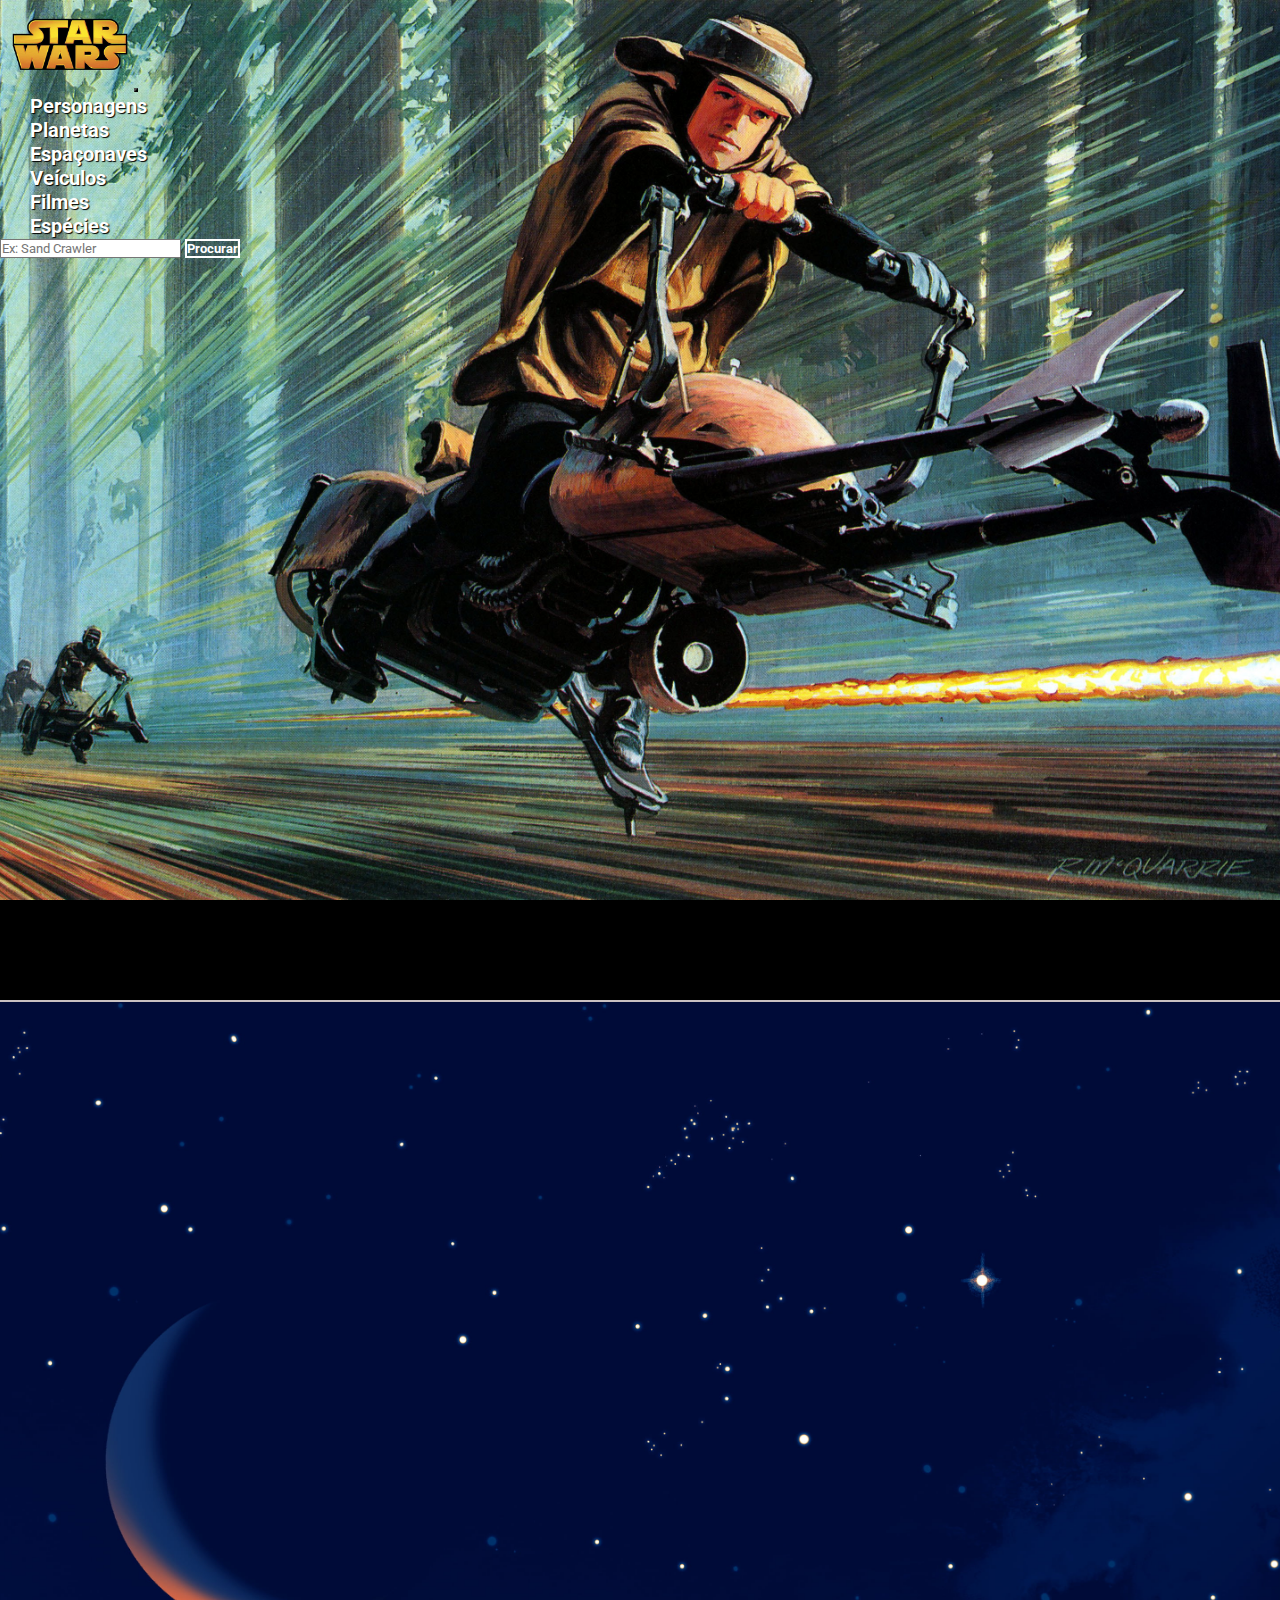
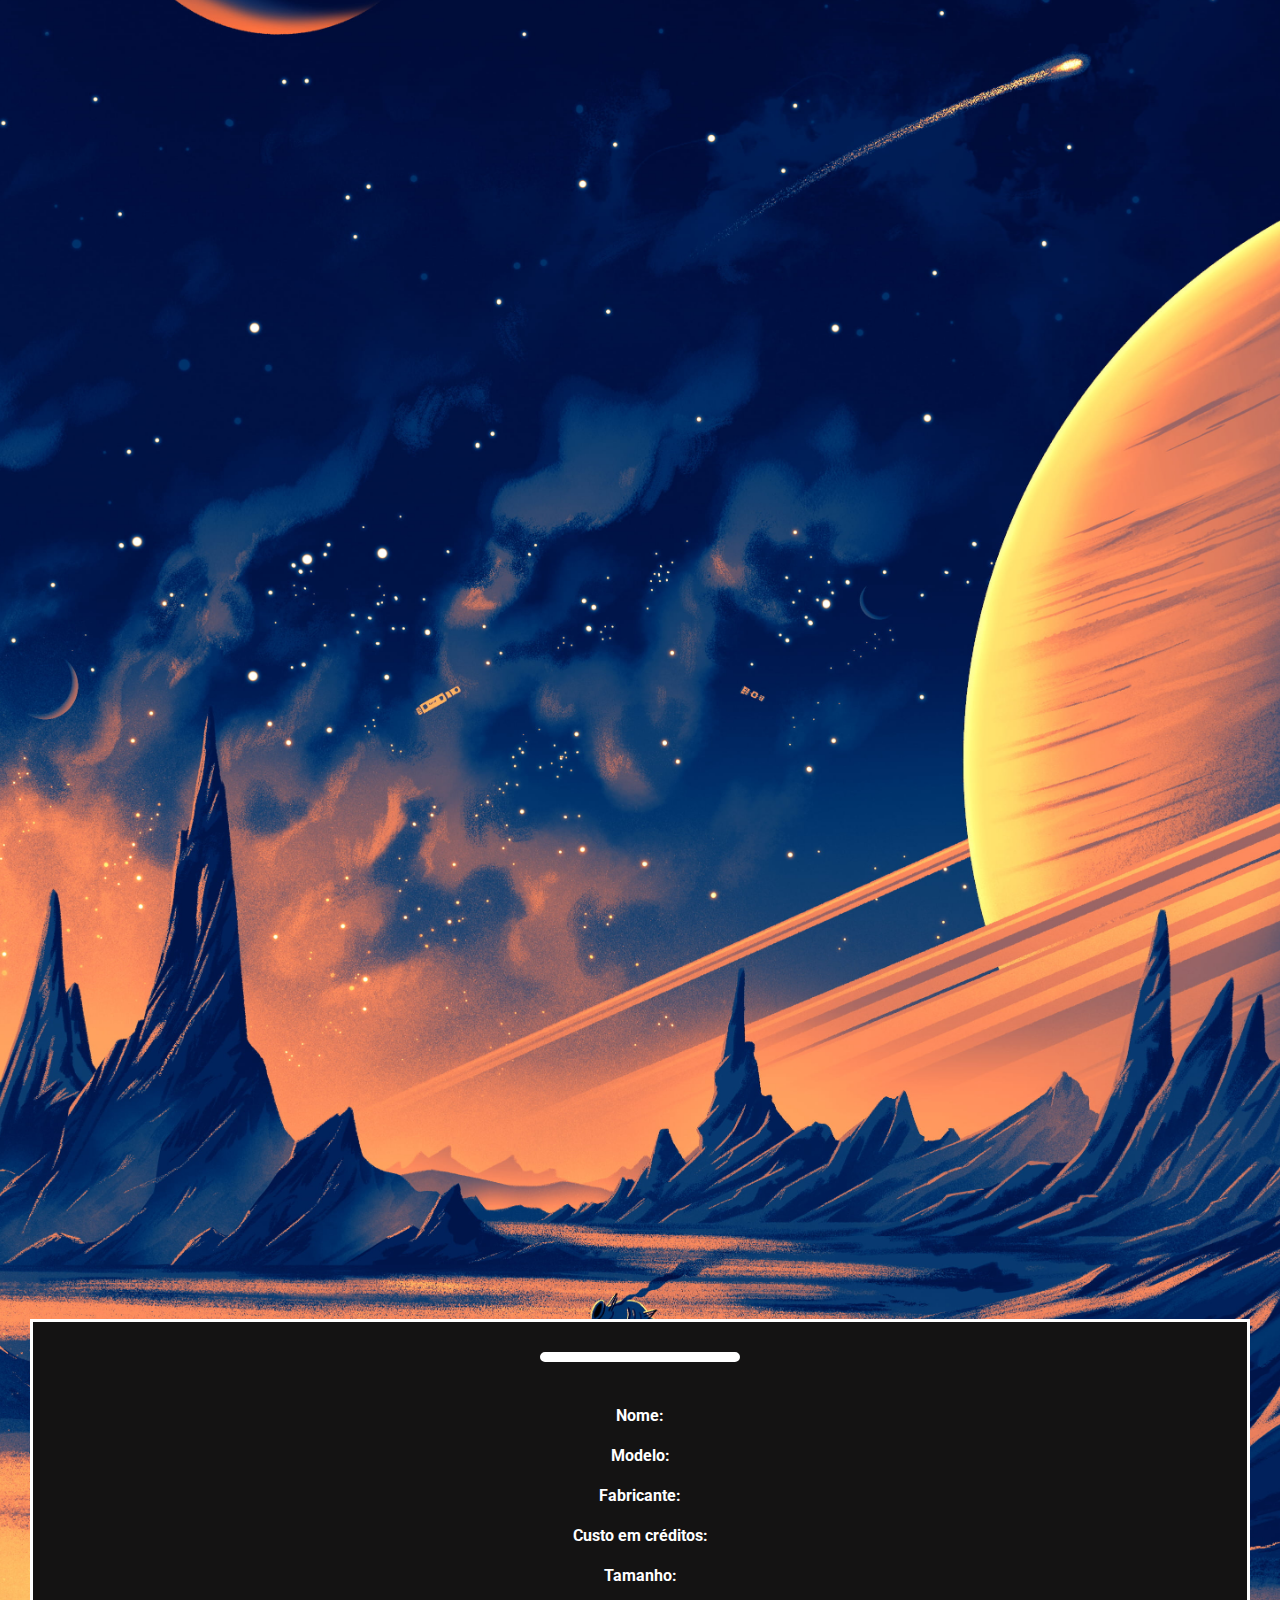
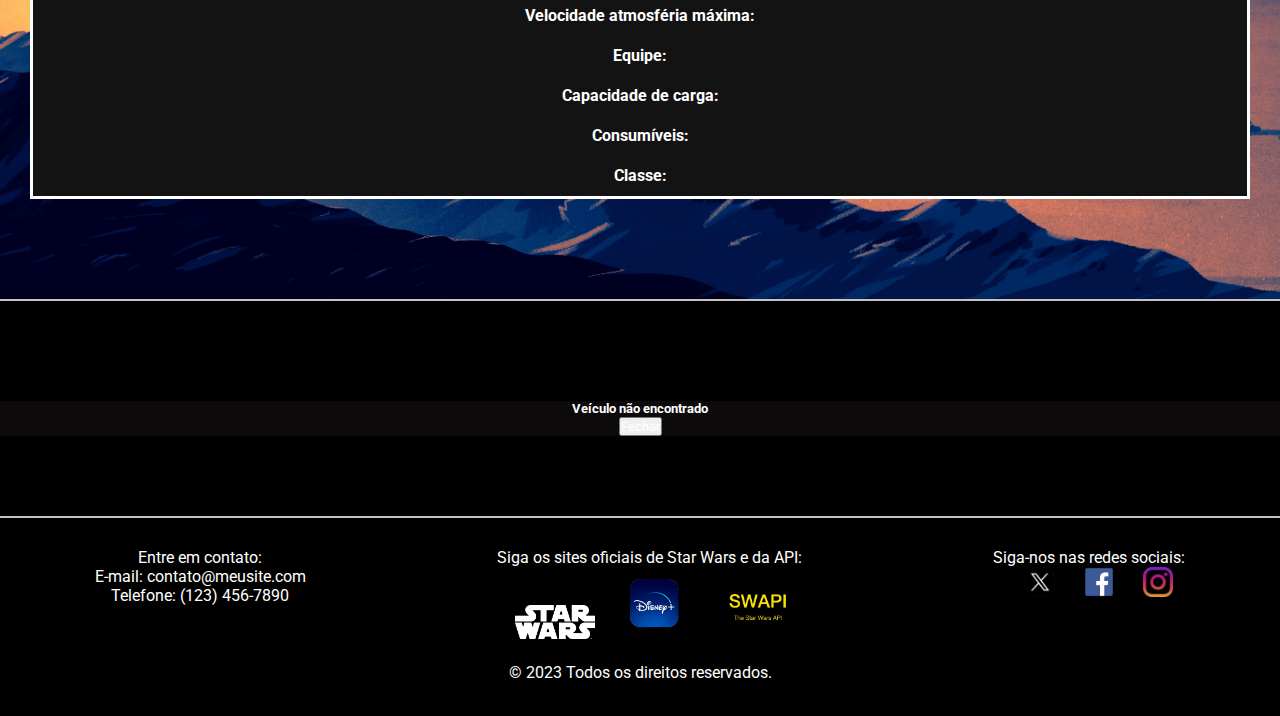
<file: vehicles.html>
<!DOCTYPE html>
<html lang="pt-br">
<head>
		<meta charset="UTF-8">
		<meta name="viewport" content="width=device-width, initial-scale=1.0">
		<link rel="shortcut icon" href="assets/darthvader_87105.ico" type="image/x-icon">
		<link href="https://cdn.jsdelivr.net/npm/bootstrap@5.3.2/dist/css/bootstrap.min.css" rel="stylesheet" integrity="sha384-T3c6CoIi6uLrA9TneNEoa7RxnatzjcDSCmG1MXxSR1GAsXEV/Dwwykc2MPK8M2HN" crossorigin="anonymous">
		<script src="https://cdn.jsdelivr.net/npm/bootstrap@5.3.2/dist/js/bootstrap.bundle.min.js" integrity="sha384-C6RzsynM9kWDrMNeT87bh95OGNyZPhcTNXj1NW7RuBCsyN/o0jlpcV8Qyq46cDfL" crossorigin="anonymous" defer></script>
		<link href="https://fonts.googleapis.com/css2?family=Roboto:ital,wght@0,100;0,300;0,400;0,500;0,700;0,900;1,100;1,300;1,400;1,500;1,700;1,900&display=swap" rel="stylesheet">
		<link rel="stylesheet" href="css/style.css">
		<script src="js/scriptVeiculos.js" defer></script>
		<script src="js/scriptGeral.js" defer></script>
		<title>Star Wars</title>
</head>
<body>
		
	<header id="background-image-vehicles">
		<nav class="navbar navbar-expand-lg" id="navbar-header">
		  	<a class="navbar-brand text" aria-current="page" href="index.html">
				<img src="assets/logo.png" alt="" width="120px">
			</a>
		  	<button class="navbar-toggler" type="button" data-bs-toggle="collapse" data-bs-target="#navbarSupportedContent" aria-controls="navbarSupportedContent" aria-expanded="false" aria-label="Toggle navigation">
				<span class="navbar-toggler-icon"></span>
		  	</button>
		  	<div class="collapse navbar-collapse" id="navbarSupportedContent">
				<ul class="navbar-nav me-auto mb-2 mb-lg-0">
				  	<li class="nav-item text">
					  	<a class="nav-link" href="people.html"><span>Personagens</span></a>
				  	</li>
				  	<li class="nav-item text">
					  	<a class="nav-link" href="planets.html"><span>Planetas</span></a>
				  	</li>
				  	<li class="nav-item text">
					  	<a class="nav-link" href="starships.html"><span>Espaçonaves</span></a>
				  	</li>
				  	<li class="nav-item text">
					  	<a class="nav-link" href="vehicles.html"><span>Veículos</span></a>
				  	</li>
				  	<li class="nav-item text">
					  	<a class="nav-link" href="films.html"><span>Filmes</span></a>
				  	</li>
				  	<li class="nav-item text">
					  	<a class="nav-link" href="species.html"><span>Espécies</span></a>
				  	</li>
				</ul>
				<form class="d-flex" role="search">
					<input class="form-control me-2 text" type="search" placeholder="Ex: Sand Crawler" aria-label="Search" list="suggestions" id="search-input" list="suggestions">
					<button class="btn btn-outline-success text" type="submit" style="background-color: transparent; color: white" onmouseover="this.style.backgroundColor = 'white'; this.style.color = 'black';" onmouseout="this.style.backgroundColor = 'transparent'; this.style.color = 'white';">Procurar</button>
					<datalist id="suggestions">
						<option value="AT-AT"></option>
						<option value="AT-RT"></option>
						<option value="AT-ST"></option>
						<option value="AT-TE"></option>
						<option value="Armored Assault Tank"></option>
						<option value="Bantha-II cargo skiff"></option>
						<option value="C-9979 landing craft"></option>
						<option value="Clone turbo tank"></option>
						<option value="Corporate Alliance tank droid"></option>
						<option value="Droid gunship"></option>
						<option value="Droid tri-fighter"></option>
						<option value="Emergency Firespeeder"></option>
						<option value="Flitknot speeder"></option>
						<option value="Geonosian starfighter"></option>
						<option value="Imperial Speeder Bike"></option>
						<option value="Koro-2 Exodrive airspeeder"></option>
						<option value="LAAT/c"></option>
						<option value="LAAT/i"></option>
						<option value="Multi-Troop Transport"></option>
						<option value="Neimoidian shuttle"></option>
						<option value="Oevvaor jet catamaran"></option>
						<option value="Raddaugh Gnasp fluttercraft"></option>
						<option value="SPHA"></option>
						<option value="Sail barge"></option>
						<option value="Sand Crawler"></option>
						<option value="Single Trooper Aerial Platform"></option>
						<option value="Sith speeder"></option>
						<option value="Snowspeeder"></option>
						<option value="Storm IV Twin-Pod cloud car"></option>
						<option value="T-16 skyhopper"></option>
						<option value="TIE bomber"></option>
						<option value="TIE/IN interceptor"></option>
						<option value="TIE/LN starfighter"></option>
						<option value="Tribubble bongo"></option>
						<option value="Tsmeu-6 personal wheel bike"></option>
						<option value="Vulture Droid"></option>
						<option value="X-34 landspeeder"></option>
						<option value="XJ-6 airspeeder"></option>
						<option value="Zephyr-G swoop bike"></option>
					</datalist>
				</form>
			</div>
		</nav>
  	</header>

	<!-- Lista de veículos que podem ser consultados na API -->

	<main id="main-container">
		<h2 class="title-main text">Encontre informações sobre os veículos!</h2>
		<div id="info-container" class="container-fluid">  
			<div id="info-text-content">
				<h3 class="title-main-second text">Clique no item do veículo para consultar o seu card</h3>
				<div id="list-characters-container" class="text">
					<h3 class="text">Lista dos veículos:</h3>
					<ul>
						<li id="AT-AT">
							<a data-bs-toggle="modal" data-bs-target="#exampleModal">AT-AT</a>
						</li>
						<li id="AT-RT">
							<a data-bs-toggle="modal" data-bs-target="#exampleModal">AT-RT</a>
						</li>
						<li id="AT-ST">
							<a data-bs-toggle="modal" data-bs-target="#exampleModal">AT-ST</a>
						</li>
						<li id="AT-TE">
							<a data-bs-toggle="modal" data-bs-target="#exampleModal">AT-TE</a>
						</li>
						<li id="Armored Assault Tank">
							<a data-bs-toggle="modal" data-bs-target="#exampleModal">Armored Assault Tank</a>
						</li>
						<li id="Bantha-II cargo skiff">
							<a data-bs-toggle="modal" data-bs-target="#exampleModal">Bantha-II cargo skiff</a>
						</li>
						<li id="C-9979 landing craft">
							<a data-bs-toggle="modal" data-bs-target="#exampleModal">C-9979 landing craft</a>
						</li>
						<li id="Clone turbo tank">
							<a data-bs-toggle="modal" data-bs-target="#exampleModal">Clone turbo tank</a>
						</li>
						<li id="Corporate Alliance tank droid">
							<a data-bs-toggle="modal" data-bs-target="#exampleModal">Corporate Alliance tank droid</a>
						</li>
						<li id="Droid gunship">
							<a data-bs-toggle="modal" data-bs-target="#exampleModal">Droid gunship</a>
						</li>
						<li id="Droid tri-fighter">
							<a data-bs-toggle="modal" data-bs-target="#exampleModal">Droid tri-fighter</a>
						</li>
						<li id="Emergency Firespeeder">
							<a data-bs-toggle="modal" data-bs-target="#exampleModal">Emergency Firespeeder</a>
						</li>
						<li id="Flitknot speeder">
							<a data-bs-toggle="modal" data-bs-target="#exampleModal">Flitknot speeder</a>
						</li>
						<li id="Geonosian starfighter">
							<a data-bs-toggle="modal" data-bs-target="#exampleModal">Geonosian starfighter</a>
						</li>
						<li id="Imperial Speeder Bike">
							<a data-bs-toggle="modal" data-bs-target="#exampleModal">Imperial Speeder Bike</a>
						</li>
						<li id="Koro-2 Exodrive airspeeder">
							<a data-bs-toggle="modal" data-bs-target="#exampleModal">Koro-2 Exodrive airspeeder</a>
						</li>
						<li id="LAAT/c">
							<a data-bs-toggle="modal" data-bs-target="#exampleModal">LAAT/c</a>
						</li>						
						<li id="LAAT/i">
							<a data-bs-toggle="modal" data-bs-target="#exampleModal">LAAT/i</a>
						</li>						
						<li id="Multi-Troop Transport">
							<a data-bs-toggle="modal" data-bs-target="#exampleModal">Multi-Troop Transport</a>
						</li>						
						<li id="Neimoidian shuttle">
							<a data-bs-toggle="modal" data-bs-target="#exampleModal">Neimoidian shuttle</a>
						</li>						
						<li id="Oevvaor jet catamaran">
							<a data-bs-toggle="modal" data-bs-target="#exampleModal">Oevvaor jet catamaran</a>
						</li>						
						<li id="Raddaugh Gnasp fluttercraft">
							<a data-bs-toggle="modal" data-bs-target="#exampleModal">Raddaugh Gnasp fluttercraft</a>
						</li>						
						<li id="SPHA">
							<a data-bs-toggle="modal" data-bs-target="#exampleModal">SPHA</a>
						</li>						
						<li id="Sail barge">
							<a  data-bs-toggle="modal" data-bs-target="#exampleModal">Sail barge</a>
						</li>						
						<li id="Sand Crawler">
							<a data-bs-toggle="modal" data-bs-target="#exampleModal">Sand Crawler</a>
						</li>						
						<li id="Single Trooper Aerial Platform">
							<a data-bs-toggle="modal" data-bs-target="#exampleModal">Single Trooper Aerial Platform</a>
						</li>						
						<li id="Sith speeder">
							<a data-bs-toggle="modal" data-bs-target="#exampleModal">Sith speeder</a>
						</li>						
						<li id="Snowspeeder">
							<a data-bs-toggle="modal" data-bs-target="#exampleModal">Snowspeeder</a>
						</li>						
						<li id="Storm IV Twin-Pod cloud car">
							<a data-bs-toggle="modal" data-bs-target="#exampleModal">Storm IV Twin-Pod cloud car</a>
						</li>						
						<li id="T-16 skyhopper">
							<a data-bs-toggle="modal" data-bs-target="#exampleModal">T-16 skyhopper</a>
						</li>						
						<li id="TIE bomber">
							<a data-bs-toggle="modal" data-bs-target="#exampleModal">TIE bomber</a>
						</li>						
						<li id="TIE/IN interceptor">
							<a data-bs-toggle="modal" data-bs-target="#exampleModal">TIE/IN interceptor</a>
						</li>						
						<li id="TIE/LN starfighter">
							<a data-bs-toggle="modal" data-bs-target="#exampleModal">TIE/LN starfighter</a>
						</li>						
						<li id="Tribubble bongo">
							<a data-bs-toggle="modal" data-bs-target="#exampleModal">Tribubble bongo</a>
						</li>						
						<li id="Tsmeu-6 personal wheel bike">
							<a data-bs-toggle="modal" data-bs-target="#exampleModal">Tsmeu-6 personal wheel bike</a>
						</li>						
						<li id="Vulture Droid">
							<a data-bs-toggle="modal" data-bs-target="#exampleModal">Vulture Droid</a>
						</li>
						<li id="X-34 landspeeder">
							<a data-bs-toggle="modal" data-bs-target="#exampleModal">X-34 landspeeder</a>
						</li>						
						<li id="XJ-6 airspeeder">
							<a data-bs-toggle="modal" data-bs-target="#exampleModal">XJ-6 airspeeder</a>
						</li>						
						<li id="Zephyr-G swoop bike">
							<a data-bs-toggle="modal" data-bs-target="#exampleModal">Zephyr-G swoop bike</a>
						</li>						
					</ul>
				</div>
			</div>
		</div>

		<!-- Modal de exibição dos dados -->
		
		<div class="modal fade" id="exampleModal" tabindex="-1" aria-labelledby="exampleModalLabel" aria-hidden="true">
			<div class="modal-dialog">
				<div class="modal-content" style="background-color: rgb(20 19 19); border: 3px solid #fff;">
					<div class="modal-body">
						<div class="card-container">
							<div class="card-content">
								<ul>
									<h2 class="person-name"></h2>
									<li>
										<img class="image-card">
									</li>
									<li class="caracteristicas-personagem nome">
										Nome: <span></span>
									</li>
									<li class="caracteristicas-personagem modelo">
										Modelo: <span></span>
									</li>
									<li class="caracteristicas-personagem fabricante">
										Fabricante: <span></span>
									</li>
									<li class="caracteristicas-personagem custo">
										Custo em créditos: <span></span>
									</li>
									<li class="caracteristicas-personagem tamanho">
										Tamanho: <span></span>
									</li>
									<li class="caracteristicas-personagem velocidade">
										Velocidade atmosféria máxima: <span></span>
									</li>
									<li class="caracteristicas-personagem equipe">
										Equipe: <span></span>
									</li>
									<li class="caracteristicas-personagem capacidade">
										Capacidade de carga: <span></span>
									</li>
									<li class="caracteristicas-personagem consumiveis">
										Consumíveis: <span></span>
									</li>
									<li class="caracteristicas-personagem classe">
										Classe: <span></span>
									</li>
								</ul>
							</div>
						</div>
					</div>
				</div>
			</div>
		</div>
	</main>


	<!-- Modal exibido quando não é encontrado o que foi pesquisado na barra de pesquisa -->

	<div class="modal fade" id="notFoundModal" tabindex="-1" aria-labelledby="notFoundModalLabel" aria-hidden="true">
        <div class="modal-dialog">
          <div class="modal-content">
            <div class="modal-header">
            	<h5 class="modal-title" id="notFoundModalLabel">Veículo não encontrado</h5>
            </div>
            <div class="modal-footer">
              	<button type="button" class="btn btn-secondary" data-bs-dismiss="modal">Fechar</button>
            </div>
          </div>
        </div>
    </div>

	<footer>
		<div id="footer-content">
			<div id="contact-container">
				<p>Entre em contato:</p>
				<p>E-mail: contato@meusite.com</p>
				<p>Telefone: (123) 456-7890</p>
			</div>
			<div id="star-wars-page-container">
				<p>Siga os sites oficiais de Star Wars e da API:</p>
				<a href="https://www.starwars.com" target="_blank">
					<img src="assets/logo-footer.png" alt="" width="80px">
				</a>
				<a href="https://www.disneyplus.com/pt-br/brand/star-wars" target="_blank">
					<img src="assets/disney.png" alt="" width="70px">
				</a>
				<a href="https://swapi.dev" target="_blank">
					<img src="assets/swapi-logo.png" alt="" width="90px">
				</a>
			</div>
			<div id="social-medias-container">
				<p>Siga-nos nas redes sociais:</p>
				<a href="https://twitter.com/starwars" target="_blank">
					<img src="assets/logoX.webp" alt="" width="30px">
				</a>
				<a href="https://www.facebook.com/StarWars.br/?brand_redir=169299103121699&locale=pt_BR" target="_blank">
					<img src="assets/Facebook.png" alt="" width="40px">
				</a>
				<a href="https://www.instagram.com/starwars/" target="_blank">
					<img src="assets/instagram.png" alt="" width="30px">
				</a>
			</div>
		</div>
		<p id="direitos">&copy; 2023 Todos os direitos reservados.</p>
	</footer> 

</body>
</html>
</file>
<file: css/style.css>
* {
    margin: 0;
    padding: 0;
    font-family: 'Roboto';
    color: #fff;
    box-sizing: border-box;
}

body {
    background-color: #000000;
}

ul {
    list-style: none;
    padding: 0;
}

a {
    text-decoration: none;
    cursor: pointer;
}

#background-image-container {
    width: 100%;
    height: 100vh;
    background-image: url("../assets/1310579.jpeg");
    background-position: center;
    background-size: cover;
}

#background-image-personagens {
    width: 100%;
    height: 100vh;
    background-image: url("../assets/personagens.jpeg");
    background-position: center;
    background-size: cover;
}

#background-image-planets {
    width: 100%;
    height: 100vh;
    background-image: url("../assets/p1.jpg");
    background-position: center;
    background-size: cover;
}

#background-image-startships {
    width: 100%;
    height: 100vh;
    background-image: url("../assets/a.jpg");
    background-position: center;
    background-size: cover;
}

#background-image-vehicles {
    width: 100%;
    height: 100vh;
    background-image: url("../assets/v2.jpg");
    background-position: center;
    background-size: cover;
}

#background-image-films {
    width: 100%;
    height: 100vh;
    background-image: url("../assets/f4.jpg");
    background-position: center;
    background-size: cover;
}

#background-image-species {
    width: 100%;
    height: 100vh;
    background-image: url("../assets/especies.jpg");
    background-position: center;
    background-size: cover;
}

#navbar-header .nav-link {
    color: #ebe2e2;
    font-weight: bold;
    margin-left: 30px;
    font-size: 20px;
    text-shadow: 1px 1px 1px rgb(0, 0, 0); /* Sombra cinza */
}
 
#navbar-header .nav-link span:hover {
    color: #f0eaea;
    border-bottom: 2px solid #fff;
    padding-bottom: 10px;
}

#navbar-header .navbar-toggler {
    color: #fff;
    background-color: #fff;
}

#navbar-header .btn {
    color: #fff;
}

#navbar-header .btn.btn-outline-success {
    border: 2px solid #fff;
    color: #fff;
    font-weight: bold;
    transition: 0.95s;
}

#navbar-header .btn.btn-outline-success:hover {
    background-color: #fff;
    color: #000;
}

.navbar-brand {
    margin-left: 10px;
}

#main-container .btn.btn-light.text {
    background-color: #fff;
    transition: 0.9s;
    opacity: 0.9;
}

#main-container .btn.btn-light.text:hover {
    background-color: #beb5b5;
    opacity: 1;
}

#main-container {
    display: flex;
    flex-direction: column;
    margin-top: 25px;
    text-align: center;
    padding:30px;
    padding-bottom: 100px;
    margin: 100px auto;
    border-top: 2px solid #c9c1c1;
    border-bottom: 2px solid #c9c1c1;
    background-image: url("../assets/teste5.jpg");
    background-size: cover;
    background-position: center;  
}

#info-text-content {
    color: #fff;
    max-width: 80%;
}

#main-container .title-main {
    font-size: 55px;
    font-weight: bold;
    color: #ffffff;
}

#main-container .title-main-second { 
    font-size: 30px;
    font-weight: bold;
    color: #faf6f6;
}

#info-text-content p {
    font-size: 20px;
    color: #d1d0d0;
    line-height: 35px;
    letter-spacing: 1px;
}

#info-text-content h2 {
    font-size: 25px;
    font-weight: bold;
    margin-bottom: 20px;
}

#main-container #image-content {
    border-radius: 20px;
    margin-left: 20px;
    width: 70%;
}

#info-container {
    display: flex;
    align-items: center;
    flex-direction: column;
    margin-top: 70px;
}

#info-container img {
    margin-top: 30px;
}

#main-container .btn {
    margin: 50px auto 0 auto;
    padding: 10px 30px;
}

footer {
    margin-top: 80px;
    width: 100%;
    min-height: 200px;
    text-align: center;
    border-top: 2px solid #c9c1c1;
}

#footer-content {
    display: flex;
    justify-content: space-around;
    margin-top: 30px;
}

#social-medias-container img {
    margin-left: 20px;
}

#star-wars-page-container a {
    margin-left: 20px;
}

footer #direitos {
    margin-top: 20px;
    margin-bottom: 50px;
}

#list-characters-container {
    margin-top: 50px;
    min-width: 100%;
    border: 3px solid #ffffff;
    padding: 20px;
    border-radius: 10px;
    background-color: #181515;
}

#list-characters-container ul {
    display: flex;
    flex-direction: column;
    margin-top: 40px;
    flex-wrap: wrap;
}

#list-characters-container ul li a {
    text-align: left;
    margin-top: 10px;
    color: #ccc;
    line-height: 40px;
    font-size: 20px;
    letter-spacing: 1px;
    transition: 0.8;
}

#list-characters-container ul li a:hover {
    font-weight: bold;
    color: #e7dfdf;
}

.item-modal-index {
    margin-top: 20px;
}

.item-modal-index a {
    color: #fff;
    font-weight: 300;
    font-size: 20px;
}

.item-modal-index a:hover {
    color: #f1eaea;
}

.d-flex {
    margin-right: 15px;
}


/* CARDS */

.image-card {
    width: 200px;
    border-radius: 200px;
    border: 5px solid #ffffff;
    margin-bottom: 30px;
}

.card-content .person-name {
    margin-bottom: 30px;
    color: #ffffff;
}

.caracteristicas-personagem {
    line-height: 40px;
    font-weight: bold;
}

.card-content span {
    font-weight: 100;
}

main .main-index {
    background-image: url("../assets/f1.jpg");
}

.background-temp {
    background-color: lightgray; /* Cor de fundo desejada */
    transition: background-color 1s; /* Efeito de transição de 1 segundo */
}

#search-input {
    max-width: 200px;
}

.modal-content {
    background-color: #0c0a0a;
    text-align: center;
}


/* Responsividade */

@media (max-width:1240px) {

    .nav-link span {
        font-size: 17px;
    }

    #navbar-header .nav-link {
        margin-left: 15px;
    }
}

@media (max-width:1047px) {

    .nav-link span {
        font-size: 16px;
    }

    #navbar-header .nav-link {
        margin-left: 10px;
    }
}

@media(max-width: 991px) {

    #search-input {
        max-width: 500px;
    }

    .navbar-collapse {
        background-color: #1c1c1c;
        padding: 30px;
        margin: 0px 20px;
    }

    .nav-link  {
        margin-bottom: 10px;
        
    }
    
    .nav-item {
        max-width: 120px;
    }
}

@media(max-width: 810px) {

    #footer-content {
        flex-direction: column;
    }

    #contact-container, #star-wars-page-container, #social-medias-container, #direitos {
        margin-bottom: 50px;
        font-size: 20px;
    }
}

/* Animação */

.text {
    opacity: 0;
    transform: translateY(20px);
    transition: opacity 1s, transform 1s;
}

.text.active {
    opacity: 1;
    transform: translateY(0);
}
</file>
